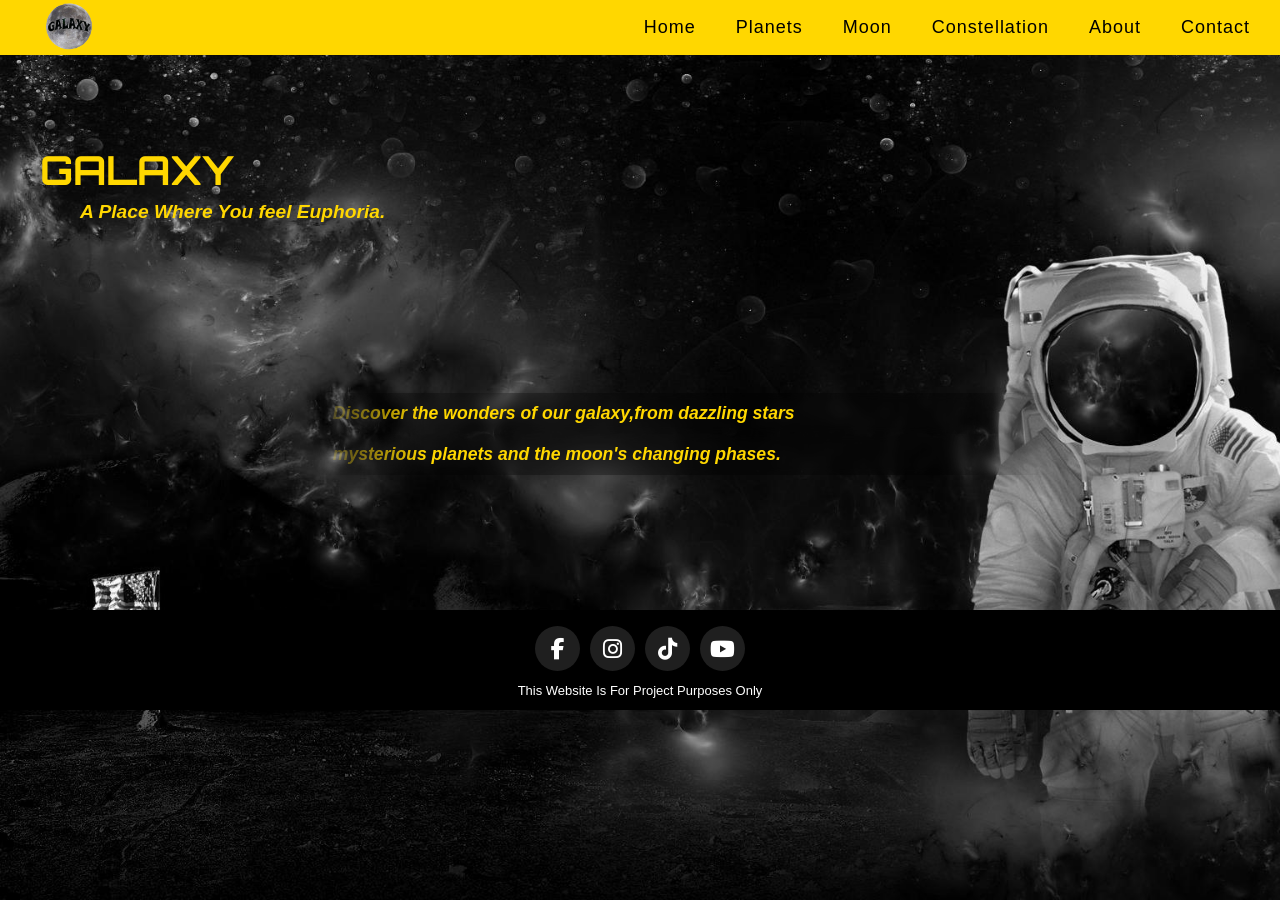
<file: index.html>
<html>
<head>
<meta name="viewport" content="width=device-width, initial-scale=1.0">
<link rel="stylesheet" type="text/css" href="style.css">
<link href="https://fonts.googleapis.com/css2?family=Orbitron:wght@400;500;700&display=swap" rel="stylesheet">
<link rel="stylesheet" href="https://cdnjs.cloudflare.com/ajax/libs/font-awesome/6.5.0/css/all.min.css">
<title>
</title>
<body>
		
<nav class="navbar">
  <img src="images/galaxylogo.png" alt="" class="logos">
  <ul class="nav-links">
    <li><a href="index.html">Home</a></li>
    <li><a href="Planets.html">Planets</a></li>
    <li><a href="Moon.html">Moon</a></li>
    <li><a href="Constellation.html">Constellation</a></li>
    <li><a href="About.html">About</a></li>
    <li><a href="Contact.html">Contact</a></li>
  </ul>
</nav>

<div class="oo"></div>
<div class="tagline">
<p> GALAXY </p>
<p class="tag2">A Place Where You feel Euphoria.</p>
<p class="joram">Discover the wonders of our galaxy,from dazzling stars</p>
<p class ="cuasay">mysterious planets and the moon's changing phases.</p>
</div>
<div>
<footer>
  <div class="icons">
    <a href="#" target="_blank"><i class="fa-brands fa-facebook-f"></i></a>
    <a href="#" target="_blank"><i class="fa-brands fa-instagram"></i></a>
    <a href="#" target="_blank"><i class="fa-brands fa-tiktok"></i></a>
    <a href="#" target="_blank"><i class="fa-brands fa-youtube"></i></a>
  </div>
  <p class="allright">This Website Is For Project Purposes Only</p>
</footer>
</div>
</body>
</html>
</file>
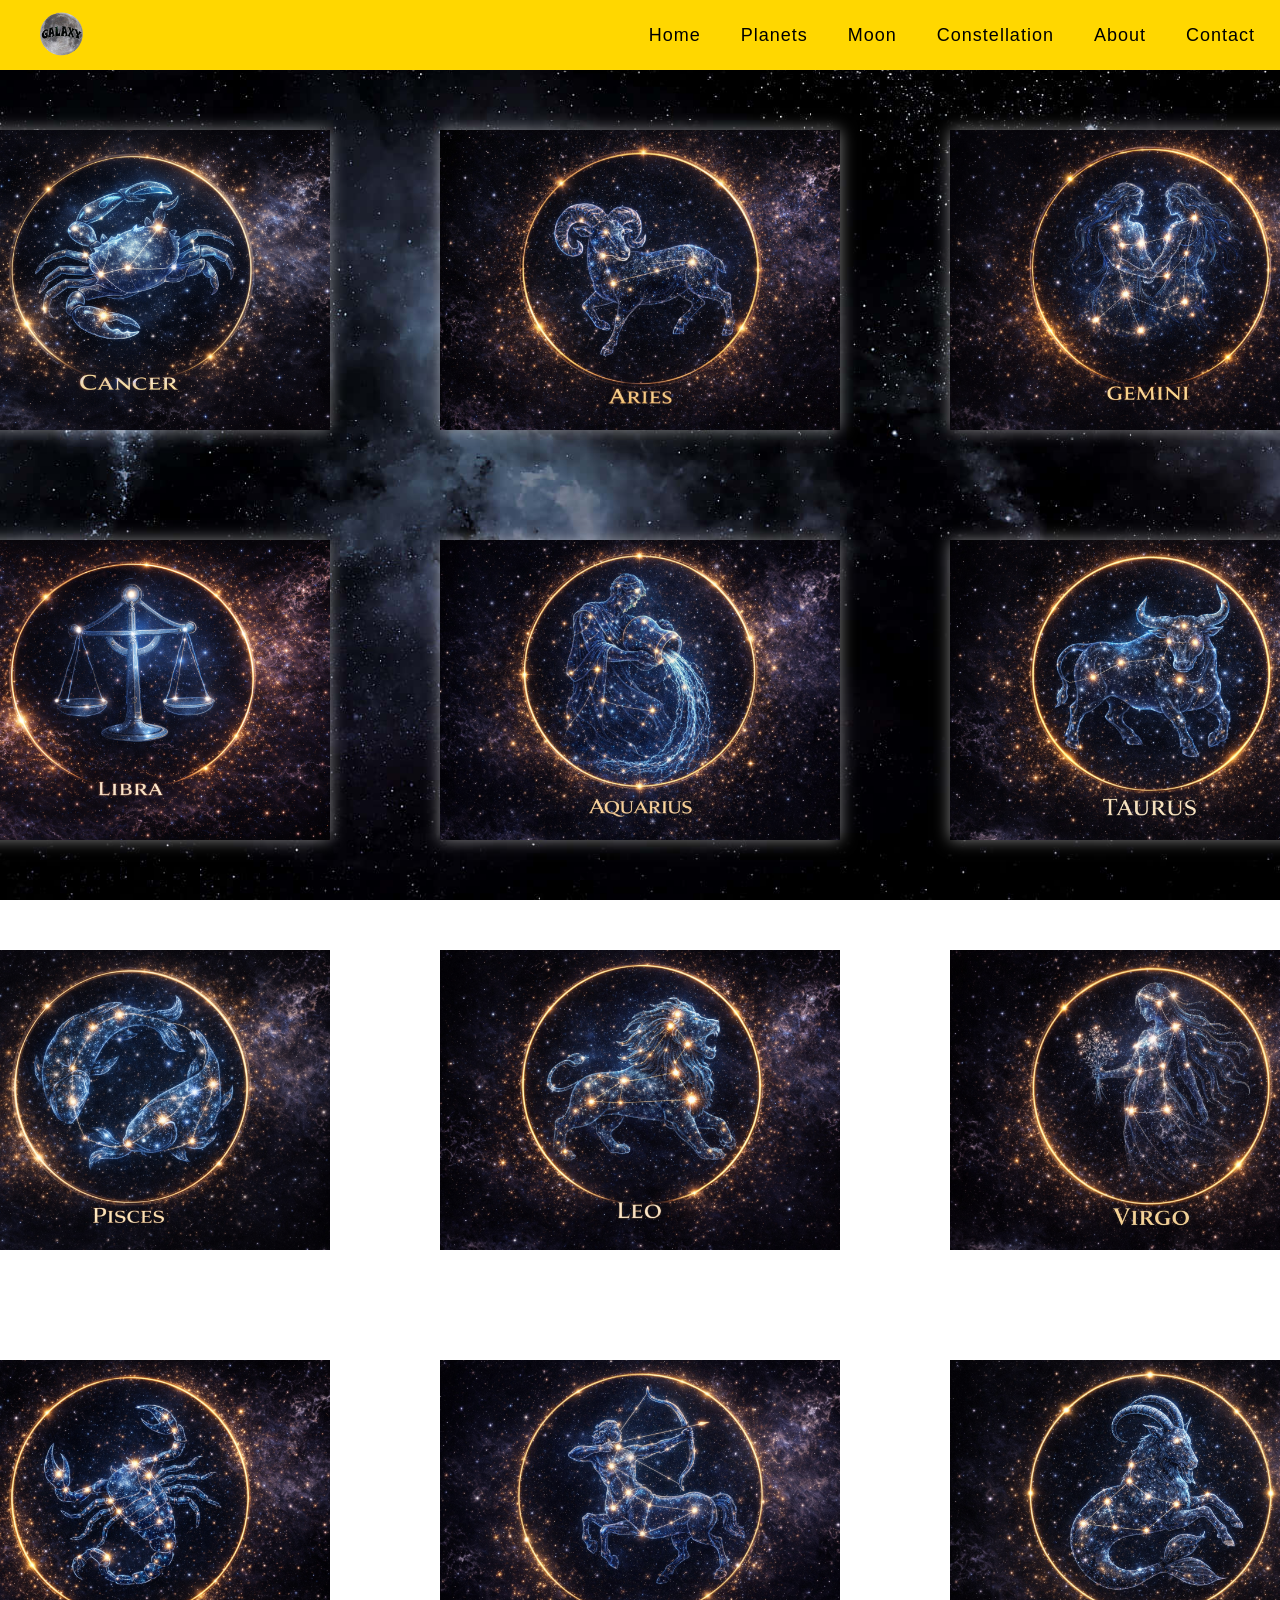
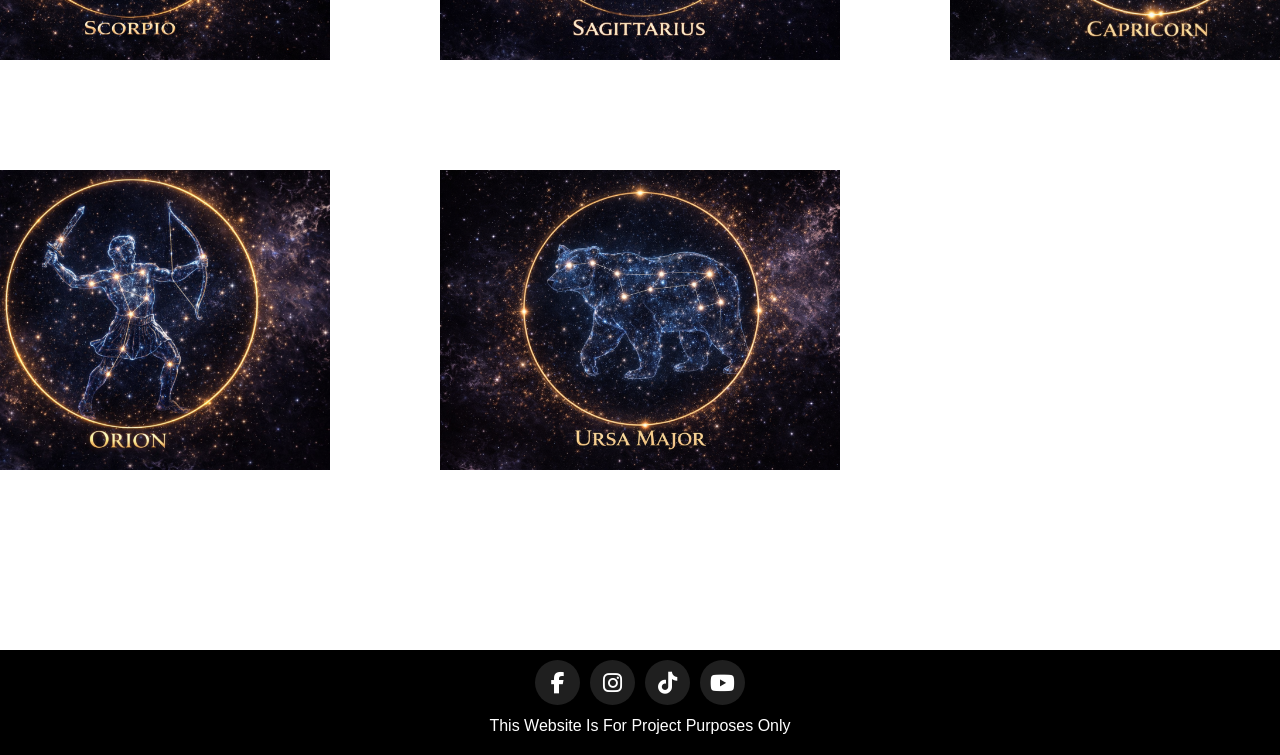
<file: Constellation.html>
<!DOCTYPE html>
<html lang="en">
<head>
    <meta charset="UTF-8">
    <meta name="viewport" content="width=device-width, initial-scale=1.0">
    <link rel="stylesheet" type="text/css" href="Cons.css">
    <link href="https://fonts.googleapis.com/css2?family=Orbitron:wght@400;500;700&display=swap" rel="stylesheet">
    <link rel="stylesheet" href="https://cdnjs.cloudflare.com/ajax/libs/font-awesome/6.5.0/css/all.min.css">
    <title>Constellation</title>
</head>
<body>

<nav class="navbar">
    <img src="images/galaxylogo.png" alt="" class="logos">
    <ul class="nav-links">
        <li><a href="index.html">Home</a></li>
        <li><a href="Planets.html">Planets</a></li>
        <li><a href="Moon.html">Moon</a></li>
        <li><a href="Constellation.html">Constellation</a></li>
        <li><a href="About.html">About</a></li>
        <li><a href="Contact.html">Contact</a></li>
    </ul>
</nav>

<div class="grid-wrapper">

    <div class="cell"><a href="#cancerModal"><img src="images4/gcancer.png" alt="Cancer"></a></div>
    <div class="cell"><a href="#ariesModal"><img src="images4/aries2.0.png" alt="Aries"></a></div>
    <div class="cell"><a href="#gemModal"><img src="images4/gemini2.0.png" alt="Gemini"></a></div>

    <div class="cell"><a href="#libModal"><img src="images4/glibra.png" alt="Libra"></a></div>
    <div class="cell"><a href="#aquModal"><img src="images4/aqua2.png" alt="Aquarius"></a></div>
    <div class="cell"><a href="#phoModal"><img src="images3/tau2.png" alt="Taurus"></a></div>

    <div class="cell"><a href="#pisModal"><img src="images3/pic2.png" alt="Pisces"></a></div>
    <div class="cell"><a href="#leoModal"><img src="images3/leo2.png" alt="Leo"></a></div>
    <div class="cell"><a href="#virModal"><img src="images3/virgo2.png" alt="Virgo"></a></div>

    <div class="cell"><a href="#scoModal"><img src="images3/sco2.png" alt="Scorpio"></a></div>
    <div class="cell"><a href="#sagModal"><img src="images3/sag2.png" alt="Sagittarius"></a></div>
    <div class="cell"><a href="#capModal"><img src="images4/cap2.png" alt="Capricorn"></a></div>

    <div class="cell"><a href="#oriModal"><img src="images3/or2.png" alt="Orion"></a></div>
    <div class="cell"><a href="#ursModal"><img src="images3/ur2.png" alt="Ursa Major"></a></div>

</div>

<!-- Modals -->
<div id="cancerModal" class="modal"><div class="modal-content"><a href="#" class="close">&times;</a><h2>CANCER</h2><p>- Representing the Crab (June 21 – July 22), is a faint zodiac constellation located in the northern sky between Gemini and Leo, best visible in spring.<br><br>- "The crab" in Latin, linked to Greek mythology where Hera sent a crab to distract Heracles, later placing it in the sky.<br><br>- Mythology and Origin: In Greek mythology, Cancer represents the giant crab sent by the goddess Hera to hinder Heracles during his fight with the Lernaean Hydra.<br><br>- Symbolism: The symbol for Cancer (♋) represents the claws of a crab, associated with sensitivity, tenacity, and nurturing traits.</p></div></div>

<div id="ariesModal" class="amodal"><div class="modal-a-content"><a href="#" class="aclose">&times;</a><h2>ARIES</h2><p>- Aries (March 21 – April 19) is the first zodiac sign, symbolized by the Ram and ruled by Mars.<br><br>- Mythology and Origin: Mythologists agree that Aries mythology relates to the ram whose Golden Fleece was the object of the voyage of Jason and the Argonauts.<br><br>- Symbolism: The symbol for Aries (♈) represents pioneering energy, bold leadership, and fiery initiation.</p></div></div>

<div id="gemModal" class="gmodal"><div class="modal-g-content"><a href="#" class="gclose">&times;</a><h2>GEMINI</h2><p>- Gemini (May 21 – June 20) is the third sign of the zodiac, symbolized by the Twins (Castor and Pollux) and ruled by Mercury.<br><br>- Mythology and Origin: In Greek mythology, Castor and Pollux were twins born to Leda, but had different fathers.<br><br>- Symbolism: The symbol for Gemini (♊) representing duality, versatility, and the union of opposites.</p></div></div>

<div id="libModal" class="lmodal"><div class="modal-l-content"><a href="#" class="lclose">&times;</a><h2>LIBRA</h2><p>- (September 23 – October 22) is the cardinal air sign symbolized by the Scales of Justice.<br><br>- Mythology and Origin: Libra is associated with Themis, the Greek goddess of divine law.<br><br>- Symbolism: The symbol for Libra (♎) representing balance, justice, and harmony.</p></div></div>

<div id="aquModal" class="aqmodal"><div class="modal-aq-content"><a href="#" class="aqclose">&times;</a><h2>AQUARIUS</h2><p>- Aquarius (January 20 – February 18) is the final air sign, symbolized by the Water Bearer.<br><br>- Mythology and Origin: Zeus became enamored with Ganymede and transformed into a giant eagle to carry him to Mount Olympus.<br><br>- Symbolism: The symbol for Aquarius (♒) symbolizes innovation, humanitarianism, and intellectual progress.</p></div></div>

<div id="phoModal" class="phmodal"><div class="modal-ph-content"><a href="#" class="phclose">&times;</a><h2>TAURUS</h2><p>- Taurus (April 20 – May 20) is the second sign of the zodiac, symbolized by the Bull and ruled by Venus.<br><br>- Mythology and Origin: Zeus transformed himself into a magnificent white bull to win the affection of Europa.<br><br>- Symbolism: The symbol for Taurus (♉) represents strength, persistence, and grounded energy.</p></div></div>

<div id="pisModal" class="pimodal"><div class="modal-pi-content"><a href="#" class="piclose">&times;</a><h2>PISCES</h2><p>- Pisces (February 19 – March 20) is the twelfth sign of the zodiac, symbolized by the Fish and ruled by Neptune.<br><br>- Mythology and Origin: Aphrodite and Eros transformed into fish to escape the monster Typhon.<br><br>- Symbolism: The symbol for Pisces (♓) represents duality, spiritual depth, and balance.</p></div></div>

<div id="leoModal" class="lemodal"><div class="modal-le-content"><a href="#" class="leclose">&times;</a><h2>LEO</h2><p>- Leo (July 23 – August 22) is the fifth sign of the zodiac, symbolized by the Lion and ruled by the Sun.<br><br>- Mythology and Origin: Leo is associated with the Nemean Lion defeated by Heracles.<br><br>- Symbolism: The symbol for Leo (♌) represents strength, courage, royalty, and the heart.</p></div></div>

<div id="virModal" class="vimodal"><div class="modal-vi-content"><a href="#" class="viclose">&times;</a><h2>VIRGO</h2><p>- Virgo (August 23 – September 22) is the sixth sign of the zodiac, symbolized by the Maiden and ruled by Mercury.<br><br>- Mythology and Origin: Virgo is often associated with Astraea, the goddess of justice and purity.<br><br>- Symbolism: The symbol for Virgo (♍) represents purity, wisdom, service, and harvest.</p></div></div>

<div id="scoModal" class="scmodal"><div class="modal-sc-content"><a href="#" class="scclose">&times;</a><h2>SCORPIO</h2><p>- Scorpio (October 23 – November 21) is the eighth sign of the zodiac, symbolized by the Scorpion.<br><br>- Mythology and Origin: Scorpio is linked to the giant scorpion sent by Gaia to defeat the hunter Orion.<br><br>- Symbolism: The symbol for Scorpio (♏) represents transformation, power, secrecy, and rebirth.</p></div></div>

<div id="sagModal" class="samodal"><div class="modal-sa-content"><a href="#" class="saclose">&times;</a><h2>SAGITTARIUS</h2><p>- Sagittarius (November 22 – December 21) is the ninth sign of the zodiac, symbolized by the Archer.<br><br>- Mythology and Origin: Sagittarius is associated with the centaur Chiron, a wise and noble teacher.<br><br>- Symbolism: The symbol for Sagittarius (♐) represents ambition, exploration, and the pursuit of truth.</p></div></div>

<div id="capModal" class="camodal"><div class="modal-ca-content"><a href="#" class="caclose">&times;</a><h2>CAPRICORN</h2><p>- Capricorn (December 22 – January 19) is the tenth sign of the zodiac, symbolized by the Sea-Goat.<br><br>- Mythology and Origin: Capricorn is associated with the god Pan who transformed into a half-goat half-fish creature.<br><br>- Symbolism: The symbol for Capricorn (♑) represents resilience, determination, and steady ambition.</p></div></div>

<div id="oriModal" class="ormodal"><div class="modal-or-content"><a href="#" class="orclose">&times;</a><h2>ORION</h2><p>- Orion is one of the most famous constellations, recognized by the three bright stars of Orion's Belt.<br><br>- Mythology and Origin: Orion was a giant hunter placed among the stars by Zeus after his death.<br><br>- Symbolism: Orion symbolizes strength, bravery, and adventure.</p></div></div>

<div id="ursModal" class="urmodal"><div class="modal-ur-content"><a href="#" class="urclose">&times;</a><h2>URSA MAJOR</h2><p>- Ursa Major, meaning "Great Bear," is one of the largest constellations in the northern sky.<br><br>- Mythology and Origin: Ursa Major is linked to Callisto, a nymph transformed into a bear by Hera.<br><br>- Symbolism: Ursa Major represents guidance, protection, and strength.</p></div></div>

<footer>
    <div class="icons">
        <a href="https://www.facebook.com/share/1C46t4NmCD/" target="_blank"><i class="fa-brands fa-facebook-f"></i></a>
        <a href="#" target="_blank"><i class="fa-brands fa-instagram"></i></a>
        <a href="#" target="_blank"><i class="fa-brands fa-tiktok"></i></a>
        <a href="#" target="_blank"><i class="fa-brands fa-youtube"></i></a>
    </div>
    <p class="allright">This Website Is For Project Purposes Only</p>
</footer>

</body>
</html>
</file>
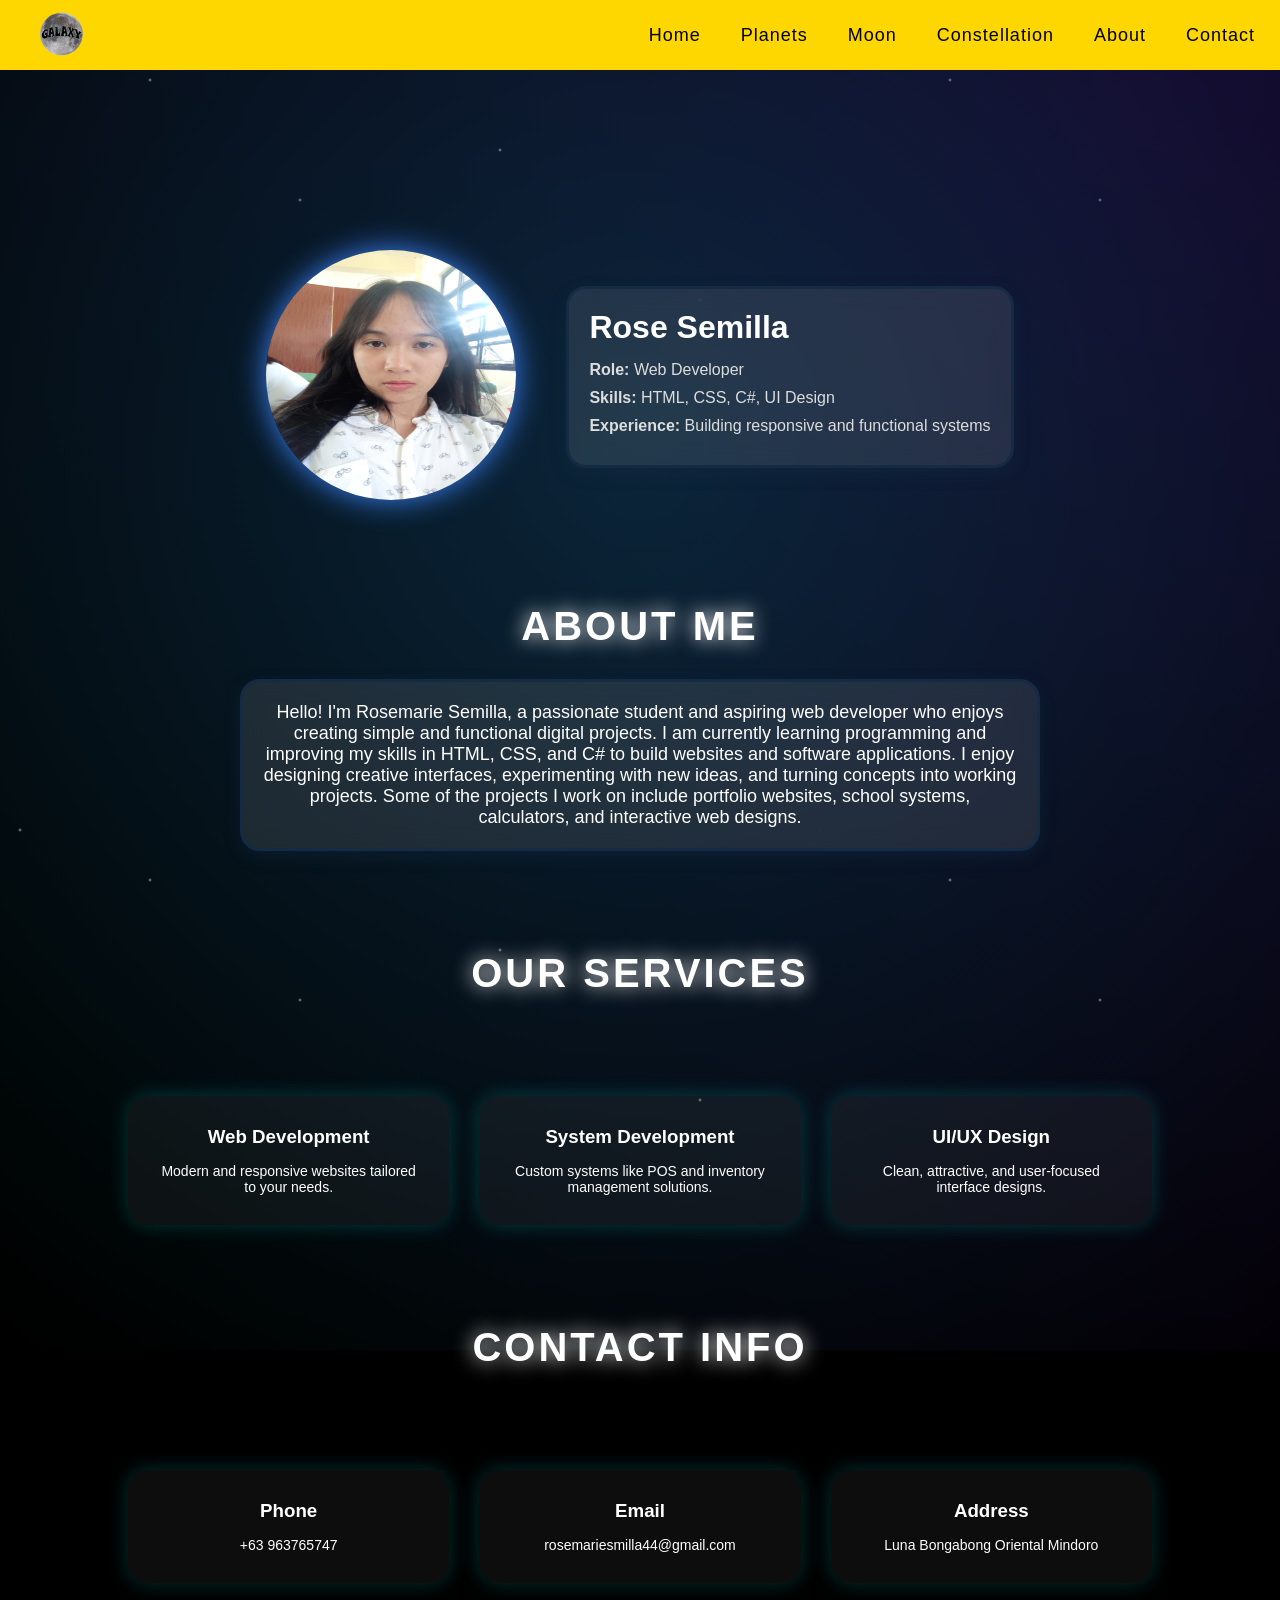
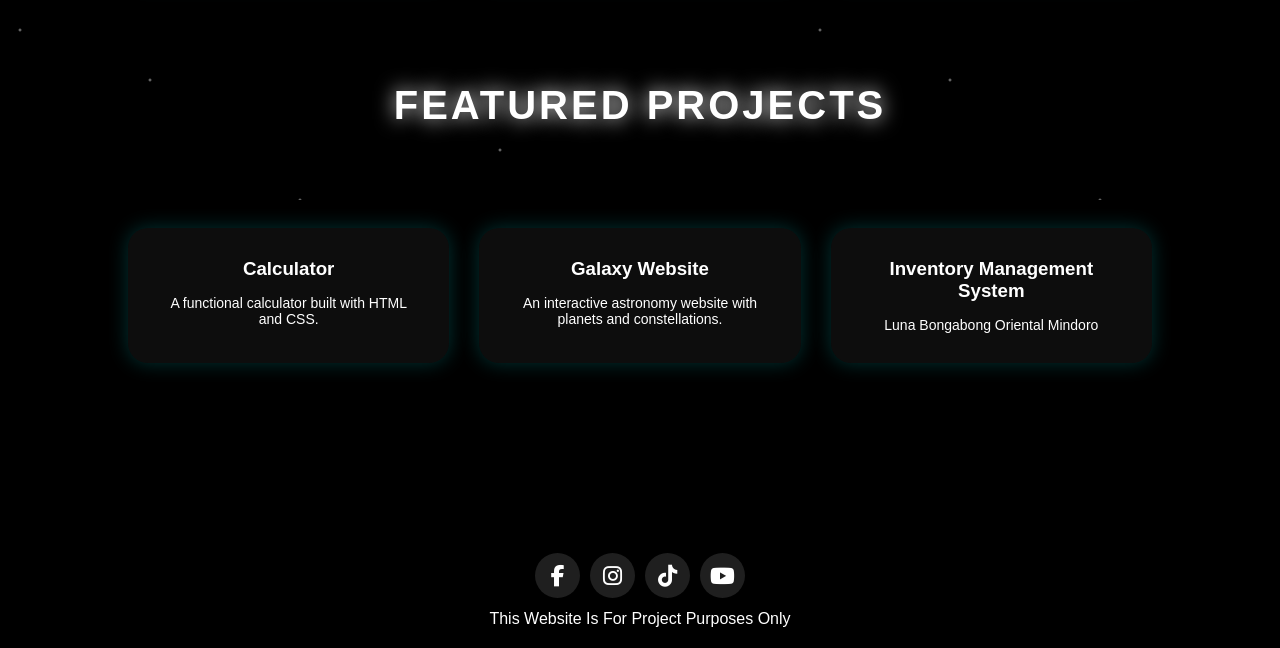
<file: Contact.html>
<!DOCTYPE html>
<html lang="en">
<head>
    <meta charset="UTF-8">
    <meta name="viewport" content="width=device-width, initial-scale=1.0">
    <link rel="stylesheet" type="text/css" href="Contact.css">
    <link rel="stylesheet" href="https://cdnjs.cloudflare.com/ajax/libs/font-awesome/6.5.0/css/all.min.css">
    <title>Contact</title>
</head>
<body>

<nav class="navbar">
    <img src="images/galaxylogo.png" alt="" class="logos">
    <ul class="nav-links">
        <li><a href="index.html">Home</a></li>
        <li><a href="Planets.html">Planets</a></li>
        <li><a href="Moon.html">Moon</a></li>
        <li><a href="Constellation.html">Constellation</a></li>
        <li><a href="About.html">About</a></li>
        <li><a href="Contact.html">Contact</a></li>
    </ul>
</nav>

<section class="portfolio">
    <div class="profile">
        <div class="profile-img">
            <img src="images/YEPOT.jpeg" alt="">
        </div>
        <div class="profile-info">
            <h2>Rose Semilla</h2>
            <p><strong>Role:</strong> Web Developer</p>
            <p><strong>Skills:</strong> HTML, CSS, C#, UI Design</p>
            <p><strong>Experience:</strong> Building responsive and functional systems</p>
        </div>
    </div>
    <div class="about">
        <h1 class="section-title">ABOUT ME</h1>
        <p class="about-text">
            Hello! I'm Rosemarie Semilla, a passionate student and aspiring web developer who enjoys creating simple and functional digital projects. I am currently learning programming and improving my skills in HTML, CSS, and C# to build websites and software applications.
            I enjoy designing creative interfaces, experimenting with new ideas, and turning concepts into working projects. Some of the projects I work on include portfolio websites, school systems, calculators, and interactive web designs.
        </p>
    </div>
    <div class="services">
        <h1 class="section-title">OUR SERVICES</h1>
        <div class="services-grid">
            <div class="service-card">
                <h3>Web Development</h3>
                <p>Modern and responsive websites tailored to your needs.</p>
            </div>
            <div class="service-card">
                <h3>System Development</h3>
                <p>Custom systems like POS and inventory management solutions.</p>
            </div>
            <div class="service-card">
                <h3>UI/UX Design</h3>
                <p>Clean, attractive, and user-focused interface designs.</p>
            </div>
        </div>
    </div>
    <div class="services">
        <h1 class="section-title">CONTACT INFO</h1>
        <div class="services-grid">
            <div class="service-card">
                <h3>Phone</h3>
                <p>+63 963765747</p>
            </div>
            <div class="service-card">
                <h3>Email</h3>
                <p>rosemariesmilla44@gmail.com</p>
            </div>
            <div class="service-card">
                <h3>Address</h3>
                <p>Luna Bongabong Oriental Mindoro</p>
            </div>
        </div>
    </div>
    <div class="services">
        <h1 class="section-title">FEATURED PROJECTS</h1>
        <div class="services-grid">
            <div class="service-card">
                <h3>Calculator</h3>
                <p>A functional calculator built with HTML and CSS.</p>
            </div>
            <div class="service-card">
                <h3>Galaxy Website</h3>
                <p>An interactive astronomy website with planets and constellations.</p>
            </div>
            <div class="service-card">
                <h3>Inventory Management System</h3>
                <p>Luna Bongabong Oriental Mindoro</p>
            </div>
        </div>
    </div>
</section>

<footer>
    <div class="icons">
        <a href="https://www.facebook.com/share/1C46t4NmCD/" target="_blank"><i class="fa-brands fa-facebook-f"></i></a>
        <a href="#" target="_blank"><i class="fa-brands fa-instagram"></i></a>
        <a href="#" target="_blank"><i class="fa-brands fa-tiktok"></i></a>
        <a href="#" target="_blank"><i class="fa-brands fa-youtube"></i></a>
    </div>
    <p class="allright">This Website Is For Project Purposes Only</p>
</footer>

</body>
</html>
</file>
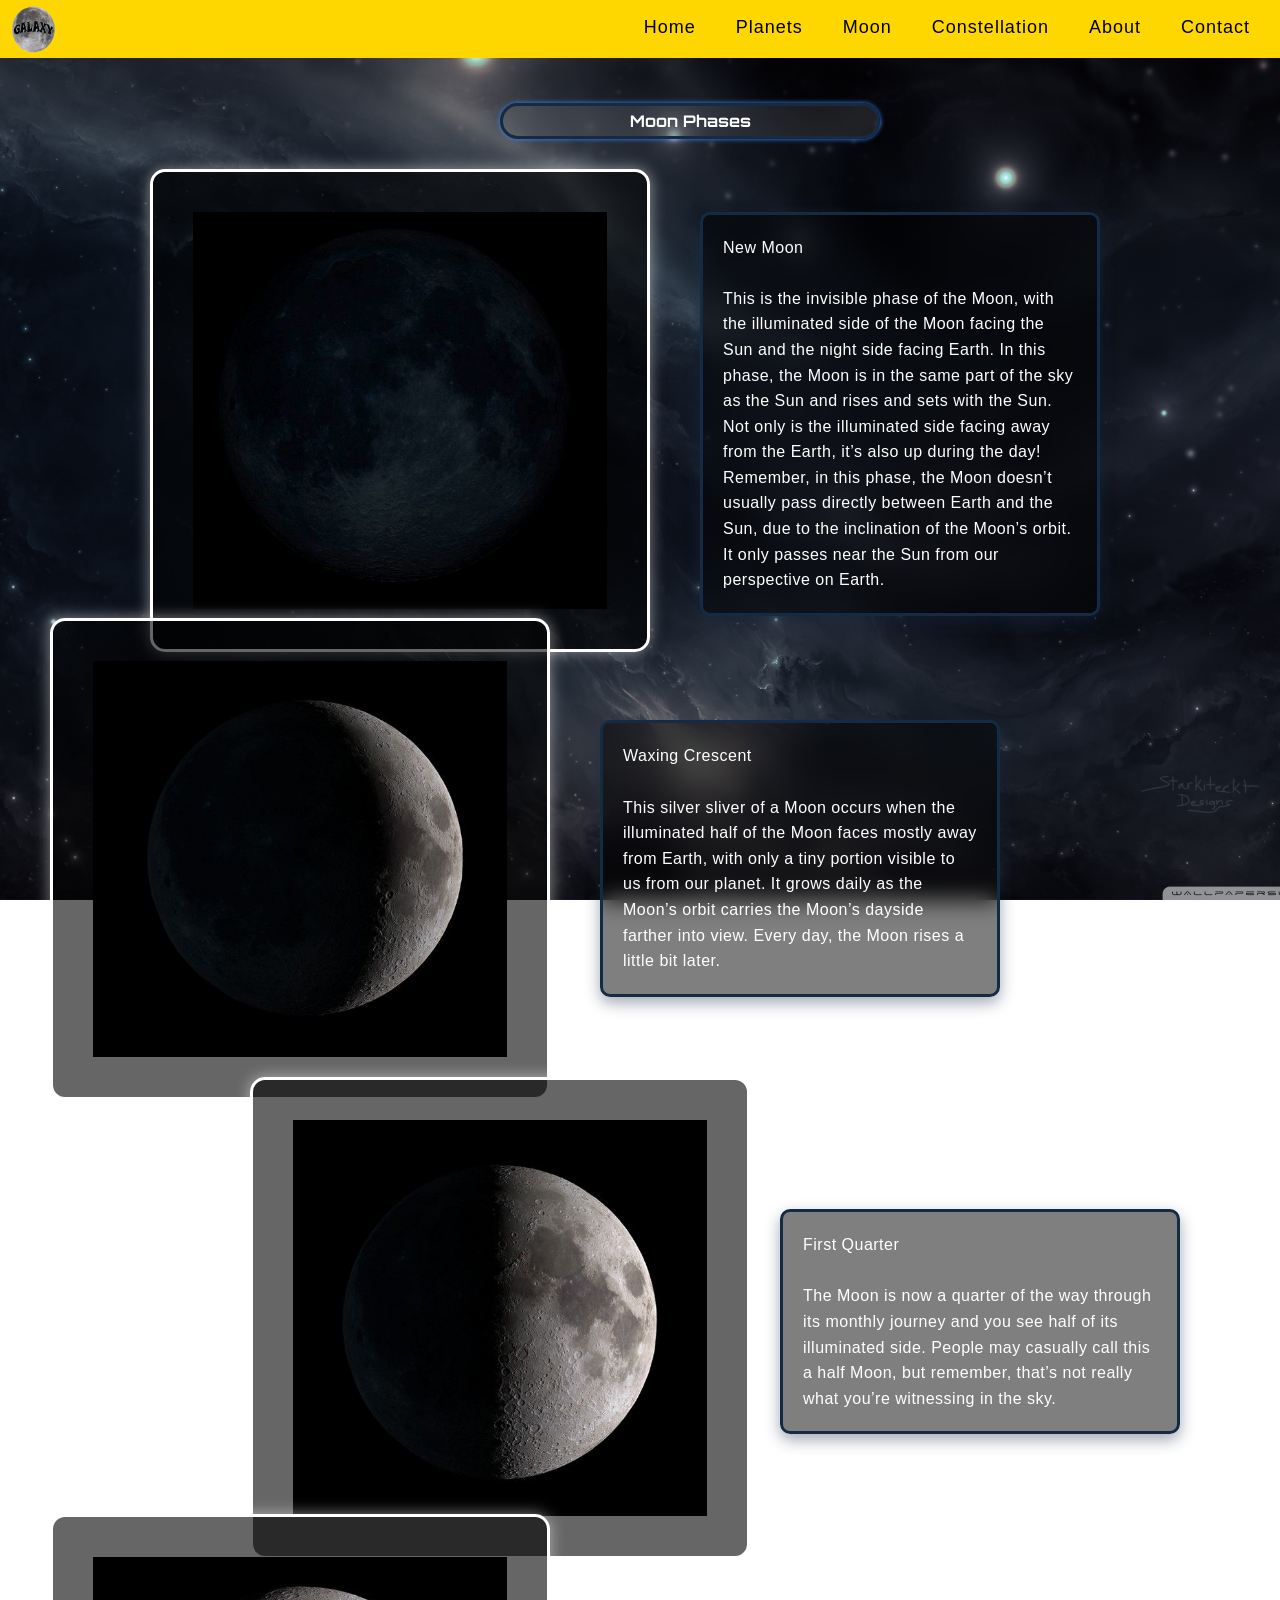
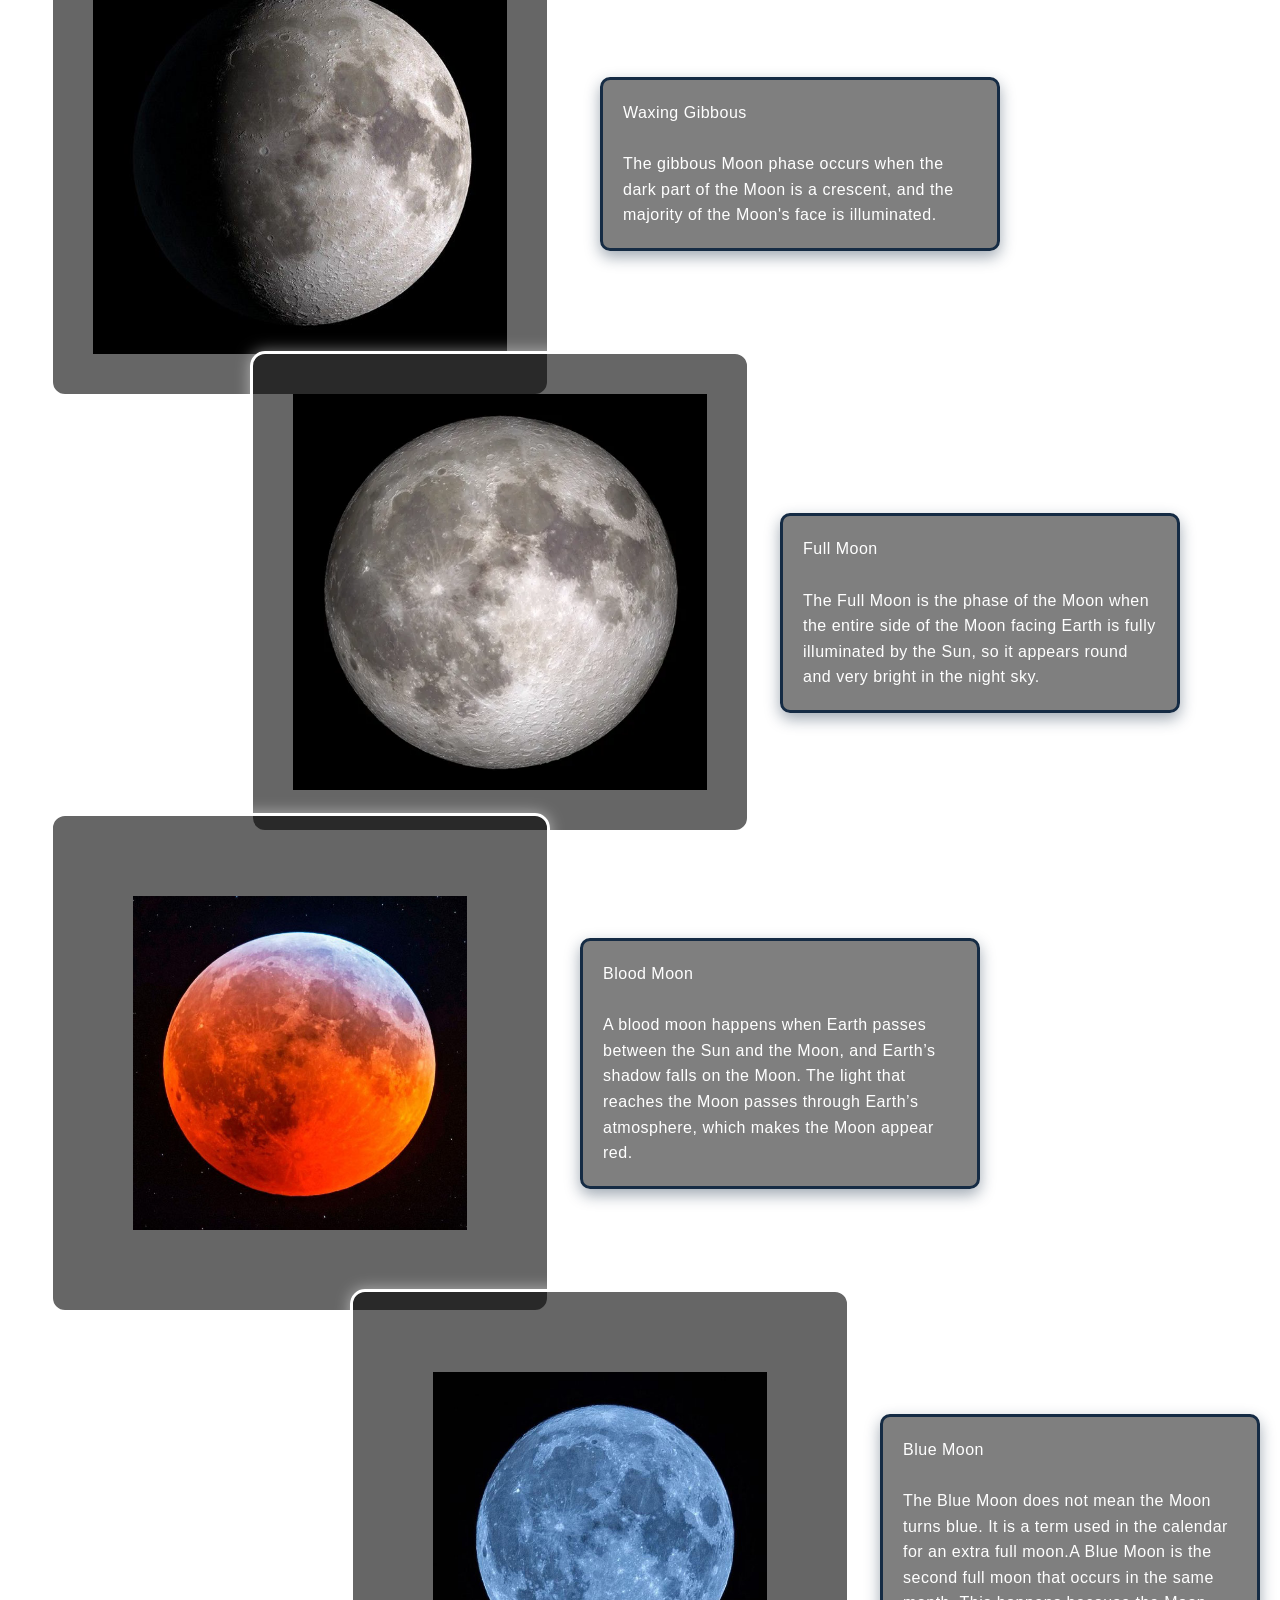
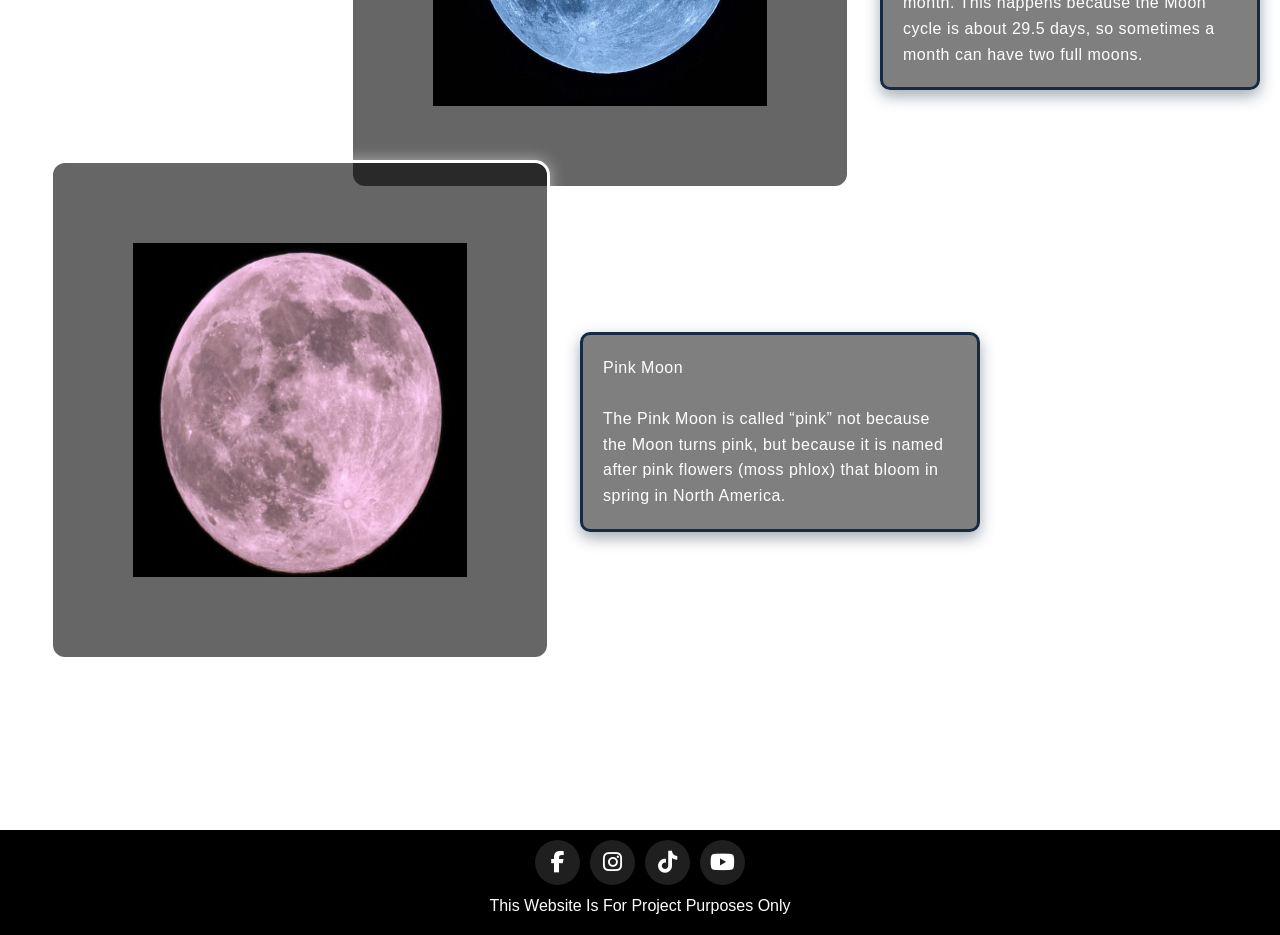
<file: Moon.html>
<html>
<head>
<meta name="viewport" content="width=device-width, initial-scale=1.0">


<link rel="stylesheet" type="text/css" href="Moon.css">

<link href="https://fonts.googleapis.com/css2?family=Orbitron:wght@400;500;700&display=swap" rel="stylesheet">

<link rel="stylesheet" href="https://cdnjs.cloudflare.com/ajax/libs/font-awesome/6.5.0/css/all.min.css">
<title>
</title>

<body>

		
<nav class="navbar">
  <ul class="nav-links">
    <li><a href="index.html">Home</a></li>
    <li><a href="Planets.html">Planets</a></li>
    <li><a href="Moon.html">Moon</a></li>
    <li><a href="Constellation.html">Constellation</a></li>
    <li><a href="About.html">About</a></li>
    <li><a href="Contact.html">Contact</a></li>
  </ul>
</nav>


<div>
	<img src="images/galaxylogo.png" alt=""  class="logos">
</div>

<div class="moon">
        Moon Phases
</div>

<div>
	<img src="images/new-moon.jpg" alt=""  class="luna">
<div class="sulat">
New Moon
<br></br>
This is the invisible phase of the Moon, with the illuminated side of the Moon facing the Sun and the night side facing Earth. In this phase, the Moon is in the same part of the sky as the Sun and rises and sets with the Sun. Not only is the illuminated side facing away from the Earth, it’s also up during the day! Remember, in this phase, the Moon doesn’t usually pass directly between Earth and the Sun, due to the inclination of the Moon’s orbit. It only passes near the Sun from our perspective on Earth.
</div>
<div>
	<img src="images/waxing-crescent.jpg" alt=""  class="wax">
<div class="waxing">
Waxing Crescent
<br></br>
This silver sliver of a Moon occurs when the illuminated half of the Moon faces mostly away from Earth, with only a tiny portion visible to us from our planet. It grows daily as the Moon’s orbit carries the Moon’s dayside farther into view. Every day, the Moon rises a little bit later.
</div>
<div>
	<img src="images/first-quarter.jpg" alt=""  class="first">
<div class="quarter">
First Quarter
<br></br>
The Moon is now a quarter of the way through its monthly journey and you see half of its illuminated side. People may casually call this a half Moon, but remember, that’s not really what you’re witnessing in the sky. 
</div>
<div>
	<img src="images/waxing-gibbous.jpg" alt=""  class="gibbous">
<div class="gib">
Waxing Gibbous
<br></br>
The gibbous Moon phase occurs when the dark part of the Moon is a crescent, and the majority of the Moon's face is illuminated.
</div>
<div>
	<img src="images/full.png" alt=""  class="full">
<div class="fmoon">
Full Moon
<br></br>
The Full Moon is the phase of the Moon when the entire side of the Moon facing Earth is fully illuminated by the Sun, so it appears round and very bright in the night sky.
</div>

<div>
	<img src="images/Blood.jpg" alt=""  class="bm">
<div class="blood">
Blood Moon
<br></br>
A blood moon happens when Earth passes between the Sun and the Moon, and Earth’s shadow falls on the Moon. The light that reaches the Moon passes through Earth’s atmosphere, which makes the Moon appear red.
</div>

<div>
	<img src="images/Blue.jpg" alt=""  class="bl">
<div class="blue">
Blue Moon
<br></br>
The Blue Moon does not mean the Moon turns blue. It is a term used in the calendar for an extra full moon.A Blue Moon is the second full moon that occurs in the same month.
 This happens because the Moon cycle is about 29.5 days, so sometimes a month can have two full moons.
</div>

<div>
	<img src="images/Pink.jpg" alt=""  class="p">
<div class="pink">
Pink Moon
<br></br>
The Pink Moon is called “pink” not because the Moon turns pink, but because it is named after pink flowers (moss phlox) that bloom in spring in North America.</div>



<div >
<footer>
         <div class="icons">
        <a href="https://www.facebook.com/share/1C46t4NmCD/" target="_blank"><i class="fa-brands fa-facebook-f"></i></a>
        <a href="#" target="_blank"><i class="fa-brands fa-instagram"></i></a>
        <a href="#" target="_blank"><i class="fa-brands fa-tiktok"></i></a>
        <a href="#" target="_blank"><i class="fa-brands fa-youtube"></i></a>
    </div>


    <p class ="allright">This Website Is For Project Purposes Only</p>
  </footer>
</div>





</body>
</html>
</file>
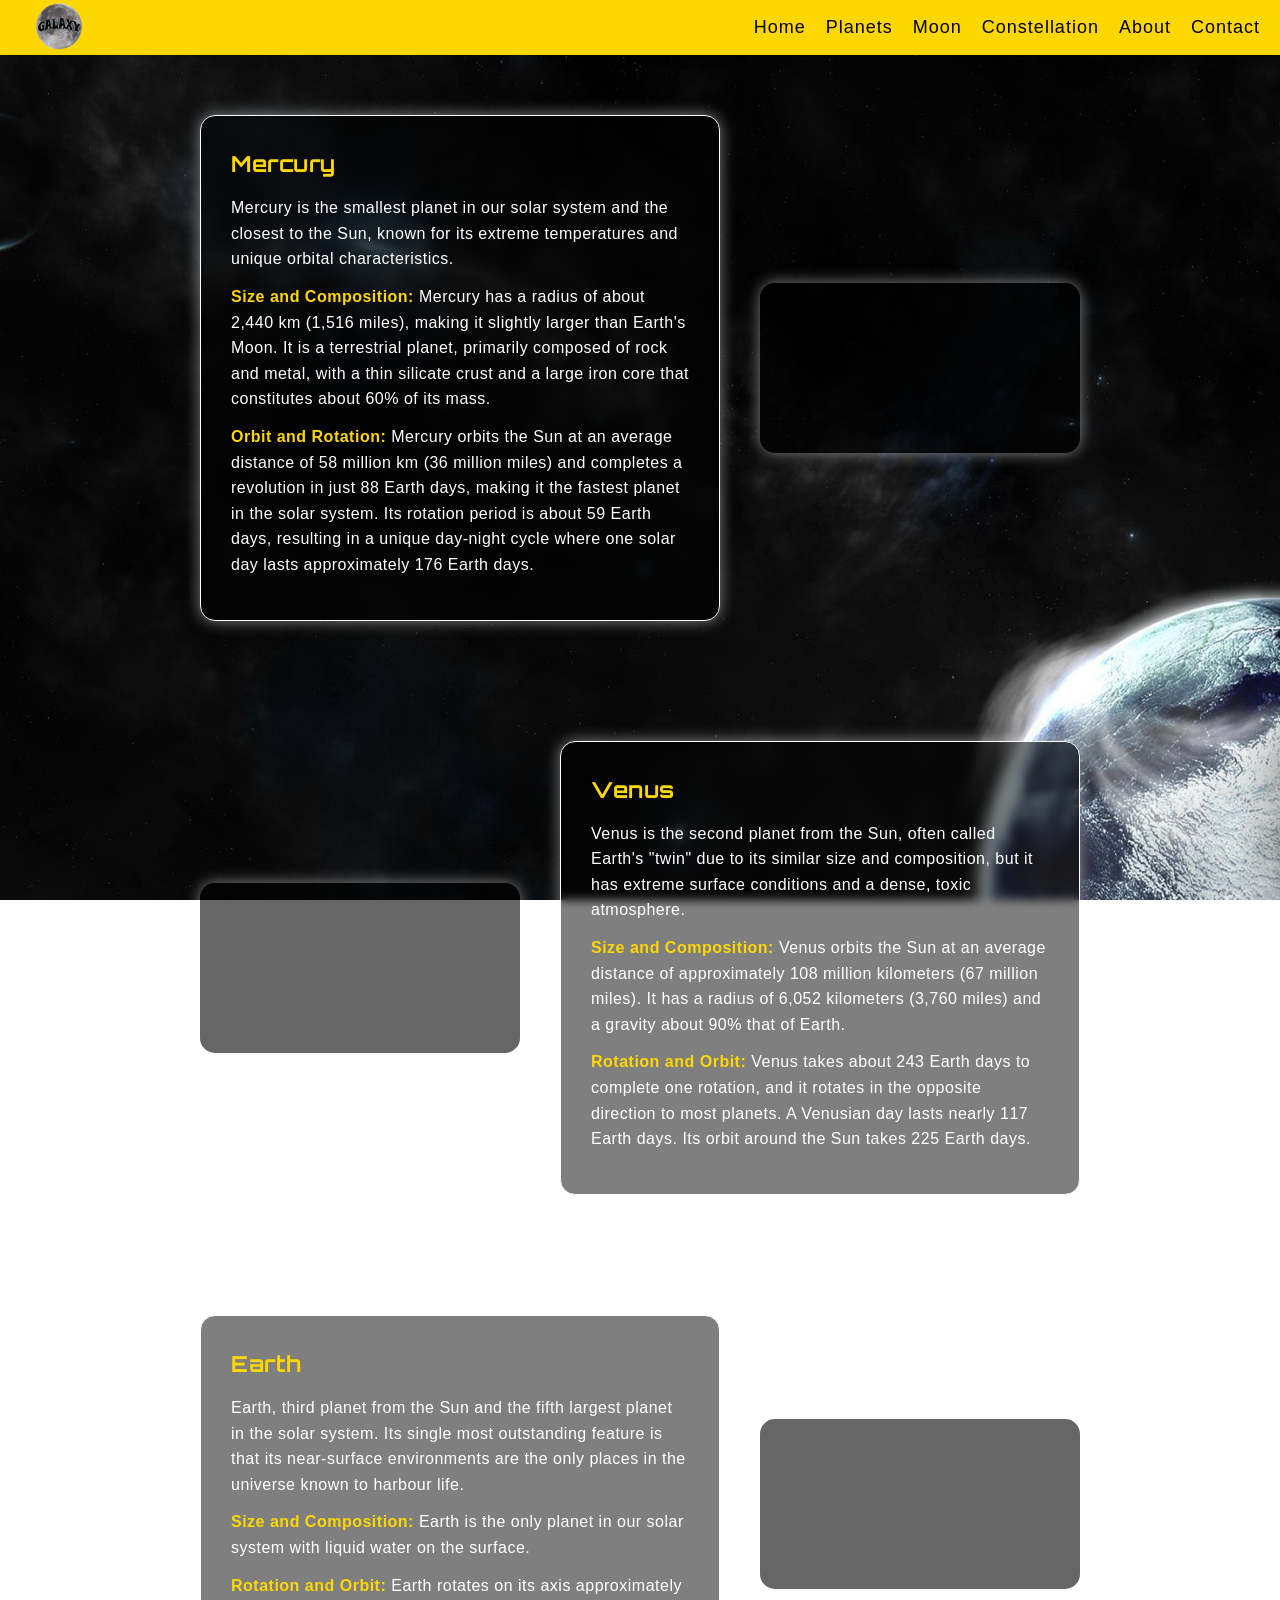
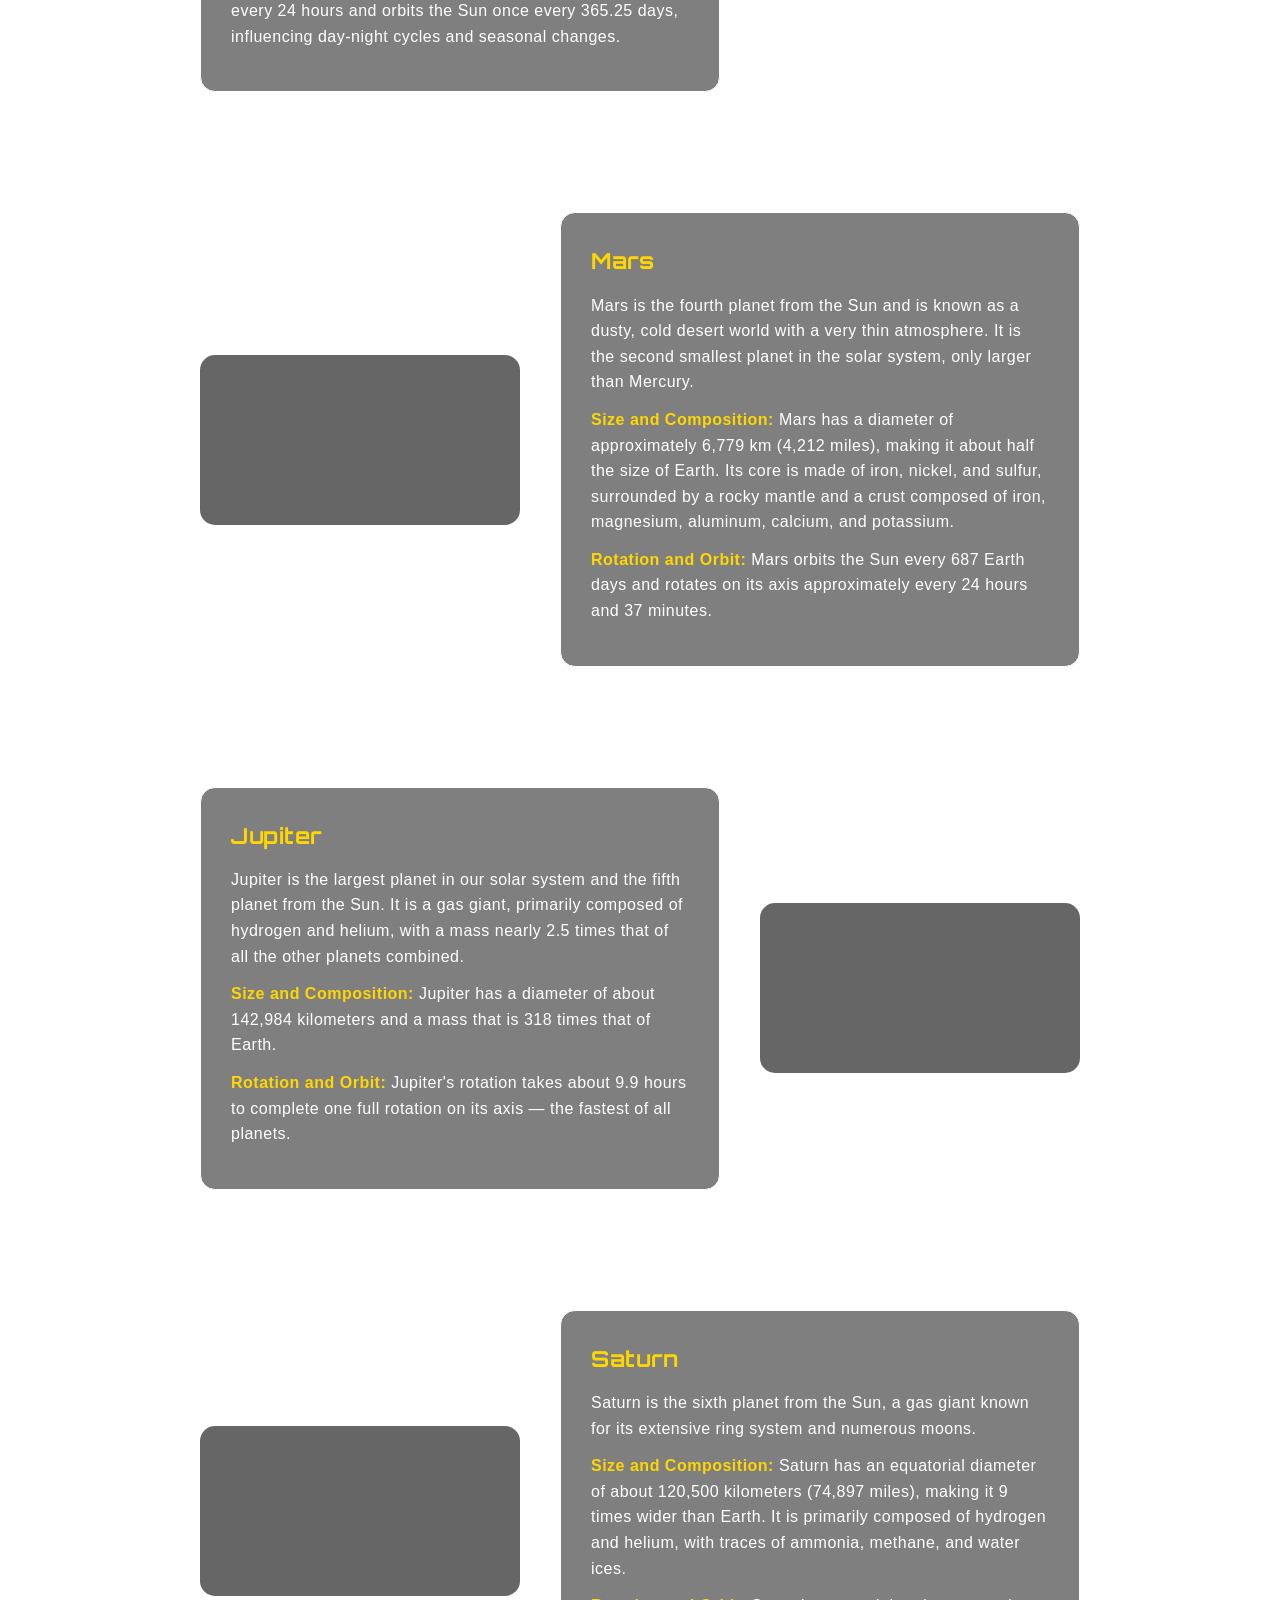
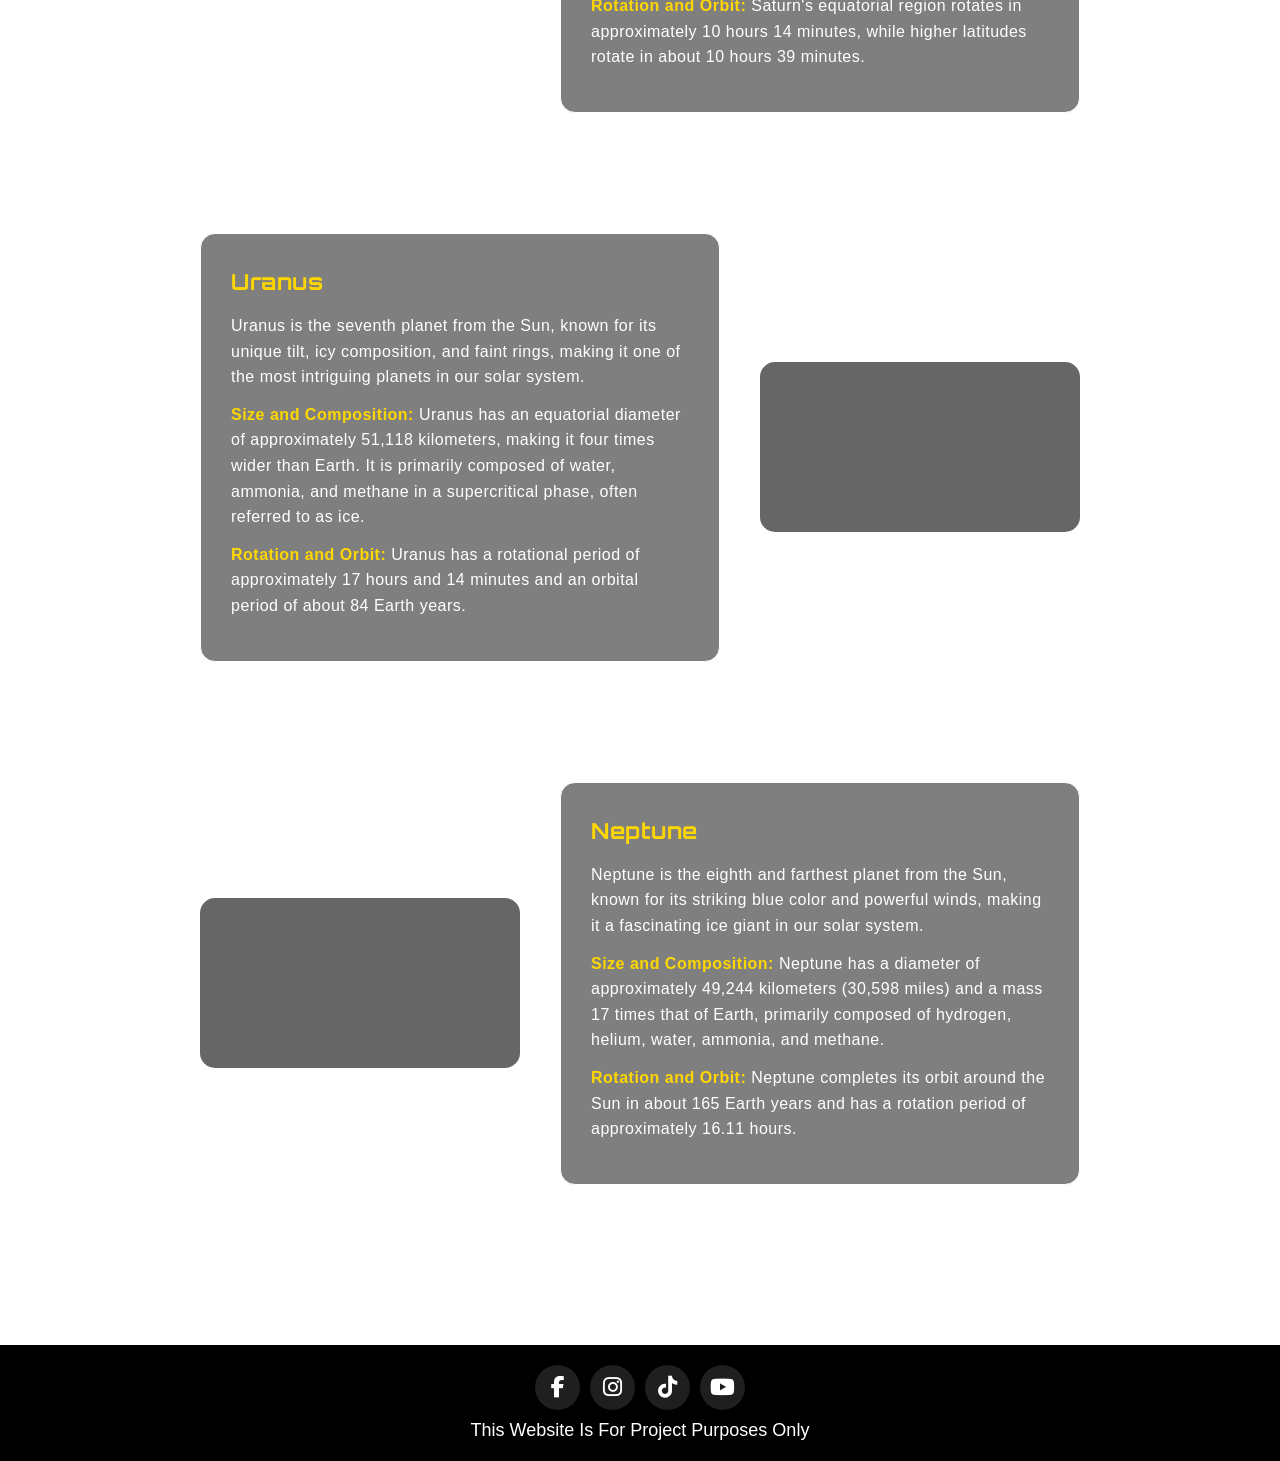
<file: Planets.html>
<!DOCTYPE html>
<html lang="en">
<head>
  <meta name="viewport" content="width=device-width, initial-scale=1.0">
  <meta charset="UTF-8">
  <link rel="stylesheet" type="text/css" href="Planets.css">
  <link href="https://fonts.googleapis.com/css2?family=Orbitron:wght@400;500;700&display=swap" rel="stylesheet">
  <link rel="stylesheet" href="https://cdnjs.cloudflare.com/ajax/libs/font-awesome/6.5.0/css/all.min.css">
  <title>Planets</title>
</head>
<body>

<!-- Navbar with logo inside -->
<nav class="navbar">
  <img src="images/galaxylogo.png" alt="Galaxy Logo" class="logos">
  <ul class="nav-links">
    <li><a href="index.html">Home</a></li>
    <li><a href="Planets.html">Planets</a></li>
    <li><a href="Moon.html">Moon</a></li>
    <li><a href="Constellation.html">Constellation</a></li>
    <li><a href="About.html">About</a></li>
    <li><a href="Contact.html">Contact</a></li>
  </ul>
</nav>

<!-- Mercury -->
<div class="planet-section">
  <div class="planet-video-wrap">
    <video autoplay muted loop class="planet-video">
      <source src="images2/mercury.mp4" type="video/mp4">
    </video>
  </div>
  <div class="planet-info">
    <h2>Mercury</h2>
    <p>Mercury is the smallest planet in our solar system and the closest to the Sun, known for its extreme temperatures and unique orbital characteristics.</p>
    <p><strong>Size and Composition:</strong> Mercury has a radius of about 2,440 km (1,516 miles), making it slightly larger than Earth's Moon. It is a terrestrial planet, primarily composed of rock and metal, with a thin silicate crust and a large iron core that constitutes about 60% of its mass.</p>
    <p><strong>Orbit and Rotation:</strong> Mercury orbits the Sun at an average distance of 58 million km (36 million miles) and completes a revolution in just 88 Earth days, making it the fastest planet in the solar system. Its rotation period is about 59 Earth days, resulting in a unique day-night cycle where one solar day lasts approximately 176 Earth days.</p>
  </div>
</div>

<!-- Venus -->
<div class="planet-section">
  <div class="planet-video-wrap">
    <video autoplay muted loop class="planet-video">
      <source src="images2/venus.mp4" type="video/mp4">
    </video>
  </div>
  <div class="planet-info">
    <h2>Venus</h2>
    <p>Venus is the second planet from the Sun, often called Earth's "twin" due to its similar size and composition, but it has extreme surface conditions and a dense, toxic atmosphere.</p>
    <p><strong>Size and Composition:</strong> Venus orbits the Sun at an average distance of approximately 108 million kilometers (67 million miles). It has a radius of 6,052 kilometers (3,760 miles) and a gravity about 90% that of Earth.</p>
    <p><strong>Rotation and Orbit:</strong> Venus takes about 243 Earth days to complete one rotation, and it rotates in the opposite direction to most planets. A Venusian day lasts nearly 117 Earth days. Its orbit around the Sun takes 225 Earth days.</p>
  </div>
</div>

<!-- Earth -->
<div class="planet-section">
  <div class="planet-video-wrap">
    <video autoplay muted loop class="planet-video">
      <source src="images2/earth.mp4" type="video/mp4">
    </video>
  </div>
  <div class="planet-info">
    <h2>Earth</h2>
    <p>Earth, third planet from the Sun and the fifth largest planet in the solar system. Its single most outstanding feature is that its near-surface environments are the only places in the universe known to harbour life.</p>
    <p><strong>Size and Composition:</strong> Earth is the only planet in our solar system with liquid water on the surface.</p>
    <p><strong>Rotation and Orbit:</strong> Earth rotates on its axis approximately every 24 hours and orbits the Sun once every 365.25 days, influencing day-night cycles and seasonal changes.</p>
  </div>
</div>

<!-- Mars -->
<div class="planet-section">
  <div class="planet-video-wrap">
    <video autoplay muted loop class="planet-video">
      <source src="images2/mars.mp4" type="video/mp4">
    </video>
  </div>
  <div class="planet-info">
    <h2>Mars</h2>
    <p>Mars is the fourth planet from the Sun and is known as a dusty, cold desert world with a very thin atmosphere. It is the second smallest planet in the solar system, only larger than Mercury.</p>
    <p><strong>Size and Composition:</strong> Mars has a diameter of approximately 6,779 km (4,212 miles), making it about half the size of Earth. Its core is made of iron, nickel, and sulfur, surrounded by a rocky mantle and a crust composed of iron, magnesium, aluminum, calcium, and potassium.</p>
    <p><strong>Rotation and Orbit:</strong> Mars orbits the Sun every 687 Earth days and rotates on its axis approximately every 24 hours and 37 minutes.</p>
  </div>
</div>

<!-- Jupiter -->
<div class="planet-section">
  <div class="planet-video-wrap">
    <video autoplay muted loop class="planet-video">
      <source src="images2/jupiter.mp4" type="video/mp4">
    </video>
  </div>
  <div class="planet-info">
    <h2>Jupiter</h2>
    <p>Jupiter is the largest planet in our solar system and the fifth planet from the Sun. It is a gas giant, primarily composed of hydrogen and helium, with a mass nearly 2.5 times that of all the other planets combined.</p>
    <p><strong>Size and Composition:</strong> Jupiter has a diameter of about 142,984 kilometers and a mass that is 318 times that of Earth.</p>
    <p><strong>Rotation and Orbit:</strong> Jupiter's rotation takes about 9.9 hours to complete one full rotation on its axis — the fastest of all planets.</p>
  </div>
</div>

<!-- Saturn -->
<div class="planet-section">
  <div class="planet-video-wrap">
    <video autoplay muted loop class="planet-video">
      <source src="images2/saturn.mp4" type="video/mp4">
    </video>
  </div>
  <div class="planet-info">
    <h2>Saturn</h2>
    <p>Saturn is the sixth planet from the Sun, a gas giant known for its extensive ring system and numerous moons.</p>
    <p><strong>Size and Composition:</strong> Saturn has an equatorial diameter of about 120,500 kilometers (74,897 miles), making it 9 times wider than Earth. It is primarily composed of hydrogen and helium, with traces of ammonia, methane, and water ices.</p>
    <p><strong>Rotation and Orbit:</strong> Saturn's equatorial region rotates in approximately 10 hours 14 minutes, while higher latitudes rotate in about 10 hours 39 minutes.</p>
  </div>
</div>

<!-- Uranus -->
<div class="planet-section">
  <div class="planet-video-wrap">
    <video autoplay muted loop class="planet-video">
      <source src="images2/uranus.mp4" type="video/mp4">
    </video>
  </div>
  <div class="planet-info">
    <h2>Uranus</h2>
    <p>Uranus is the seventh planet from the Sun, known for its unique tilt, icy composition, and faint rings, making it one of the most intriguing planets in our solar system.</p>
    <p><strong>Size and Composition:</strong> Uranus has an equatorial diameter of approximately 51,118 kilometers, making it four times wider than Earth. It is primarily composed of water, ammonia, and methane in a supercritical phase, often referred to as ice.</p>
    <p><strong>Rotation and Orbit:</strong> Uranus has a rotational period of approximately 17 hours and 14 minutes and an orbital period of about 84 Earth years.</p>
  </div>
</div>

<!-- Neptune -->
<div class="planet-section">
  <div class="planet-video-wrap">
    <video autoplay muted loop class="planet-video">
      <source src="images2/neptune.mp4" type="video/mp4">
    </video>
  </div>
  <div class="planet-info">
    <h2>Neptune</h2>
    <p>Neptune is the eighth and farthest planet from the Sun, known for its striking blue color and powerful winds, making it a fascinating ice giant in our solar system.</p>
    <p><strong>Size and Composition:</strong> Neptune has a diameter of approximately 49,244 kilometers (30,598 miles) and a mass 17 times that of Earth, primarily composed of hydrogen, helium, water, ammonia, and methane.</p>
    <p><strong>Rotation and Orbit:</strong> Neptune completes its orbit around the Sun in about 165 Earth years and has a rotation period of approximately 16.11 hours.</p>
  </div>
</div>

<!-- Footer -->
<footer>
  <div class="icons">
    <a href="https://www.facebook.com/share/1C46t4NmCD/" target="_blank"><i class="fa-brands fa-facebook-f"></i></a>
    <a href="#" target="_blank"><i class="fa-brands fa-instagram"></i></a>
    <a href="#" target="_blank"><i class="fa-brands fa-tiktok"></i></a>
    <a href="#" target="_blank"><i class="fa-brands fa-youtube"></i></a>
  </div>
  <p class="allright">This Website Is For Project Purposes Only</p>
</footer>

</body>
</html>
</file>
<file: style.css>
* {
  margin: 0;
  padding: 0;
  box-sizing: border-box;
}

body {
  background-image: url(images/bgbg.jpg);
  background-repeat: no-repeat;
  background-attachment: fixed;
  background-size: cover;
  background-position: center;
  overflow-x: hidden;
  overflow-y: hidden;
  min-height: 100vh;
}

.logos {
  width: 75px;
  height: 75px;
  object-fit: contain;
  margin-right: 10px;
}

.navbar {
  display: flex;
  justify-content: space-between;
  align-items: center;
  background-color: #ffd700;
  padding: 10px 30px;
  height: 55px;
  color: white;
  width: 100%;
  font-family: 'Poppins', sans-serif;
  position: sticky;
  top: 0;
  z-index: 1000;
}

.nav-links {
  list-style: none;
  display: flex;
  gap: 40px;
}

.nav-links a {
  text-decoration: none;
  color: black;
  font-size: 18px;
  letter-spacing: 1px;
  position: relative;
  transition: 0.4s;
}

.nav-links a:hover {
  color: white;
  text-shadow: 0 0 15px #F0FFFF;
}

.nav-links a:hover::after {
  width: 100%;
}

.tagline {
  font-weight: bold;
  font-family: 'Orbitron', sans-serif;
  color: #ffd700;
  margin-top: 80px;
  margin-left: 40px;
  font-size: 2.5rem;
}

.tag2 {
  font-size: 1.3rem;
  color: #ffd700;
  font-family: 'Poppins', sans-serif;
  font-style: italic;
  margin-left: 40px;
  margin-top: 6px;
}

.joram {
  font-size: 1.1rem;
  margin-left: 35%;
  margin-top: 170px;
  color: #ffd700;
  padding: 10px 20px;
  width: 55%;
  background: rgba(0, 0, 0, 0.25);
  backdrop-filter: blur(5px);
  border-radius: 12px;
  mask-image: linear-gradient(to right, transparent, black 15%, black 85%, transparent);
  font-family: 'Poppins', sans-serif;
  font-style: italic;
}

.cuasay {
  font-size: 1.1rem;
  margin-left: 25%;
  color: #ffd700;
  padding: 10px 20px;
  width: 55%;
  background: rgba(0, 0, 0, 0.25);
  backdrop-filter: blur(5px);
  border-radius: 12px;
  mask-image: linear-gradient(to right, transparent, black 15%, black 85%, transparent);
  font-family: 'Poppins', sans-serif;
  font-style: italic;
}

footer {
  background: black;
  text-align: center;
  padding: 1rem;
  margin-top: 135px;
  font-size: small;
  height: 100px;
  width: 100%;
  font-family: 'Poppins', sans-serif;
}

.allright {
  margin-top: 12px;
  color: white;
}

.icons {
  display: flex;
  justify-content: center;
  gap: 10px;
  margin-bottom: 10px;
}

.icons a {
  width: 45px;
  height: 45px;
  border-radius: 50%;
  display: flex;
  align-items: center;
  justify-content: center;
  color: #ffffff;
  font-size: 22px;
  text-decoration: none;
  background: rgba(255, 255, 255, 0.12);
  backdrop-filter: blur(6px);
  -webkit-backdrop-filter: blur(6px);
  transition: all 0.4s ease;
}

.icons a:hover {
  background: #F0FFFF;
  color: #ffd700;
  transform: scale(1.1);
}

.hehe {
  font-weight: bold;
}


@media (min-width: 1920px) {
  .tagline { font-size: 4rem; margin-top: 120px; margin-left: 80px; }
  .tag2 { font-size: 1.8rem; margin-left: 80px; }
  .joram, .cuasay { font-size: 1.5rem; width: 50%; margin-left: 25%; }
  .nav-links a { font-size: 20px; }
  .nav-links { gap: 60px; }
  .navbar { height: 65px; }
	.footer { height: auto; padding: 16px; margin-top: 130px; }
}


@media (max-width: 1919px) and (min-width: 1440px) {
  .tagline { font-size: 3rem; margin-top: 100px; }
  .tag2 { font-size: 1.4rem; }
  .joram, .cuasay { font-size: 1.15rem; width: 55%; margin-left: 25%; }
.footer { height: auto; padding: 16px; margin-top: 120px; }
}


@media (max-width: 1439px) and (min-width: 1200px) {
  .tagline { font-size: 2.5rem; margin-top: 90px; }
  .tag2 { font-size: 1.2rem; }
  .joram, .cuasay { width: 60%; margin-left: 22%; }
	.footer { height: auto; padding: 16px; margin-top: 110px; }
}


@media (max-width: 1199px) and (min-width: 1024px) {
  .tagline { font-size: 2rem; margin-top: 70px; margin-left: 30px; }
  .tag2 { font-size: 1.1rem; margin-left: 30px; }
  .joram, .cuasay { width: 65%; margin-left: 18%; font-size: 1rem; }
  .nav-links { gap: 28px; }
  .nav-links a { font-size: 16px; }
   .footer { height: auto; padding: 16px; margin-top: 100px; }
}


@media (max-width: 1023px) and (min-width: 768px) {
  .navbar { justify-content: center; padding: 8px 15px; height: auto; overflow: visible; }
  .nav-links { gap: 18px; flex-wrap: wrap; justify-content: center; }
  .nav-links a { font-size: 15px; }
  .logos { width: 45px; height: 45px; }
  .tagline { font-size: 1.8rem; margin-top: 60px; margin-left: 20px; }
  .tag2 { font-size: 1rem; margin-left: 20px; }
  .joram, .cuasay { width: 80%; margin-left: 10%; font-size: 0.95rem; }
  footer { height: auto; padding: 16px; margin-top: 90px; }
}


@media (max-width: 767px) and (min-width: 480px) {
  .navbar { justify-content: center; padding: 8px 10px; height: auto; overflow: visible; }
  .nav-links { gap: 12px; flex-wrap: wrap; justify-content: center; }
  .nav-links a { font-size: 13px; letter-spacing: 0.5px; }
  .logos { width: 40px; height: 40px; }
  .tagline { font-size: 1.5rem; margin-top: 50px; margin-left: 15px; }
  .tag2 { font-size: 0.95rem; margin-left: 15px; }
  .joram, .cuasay { width: 90%; margin-left: 5%; font-size: 0.9rem; margin-top: 30px; }
  footer { height: auto; padding: 14px; margin-top: 60px; }
  .icons a { width: 38px; height: 38px; font-size: 18px; }
}


@media (max-width: 479px) {
  .navbar { justify-content: center; padding: 6px 8px; height: auto; overflow: visible; }
  .nav-links { gap: 8px; flex-wrap: wrap; justify-content: center; }
  .nav-links a { font-size: 11px; letter-spacing: 0; }
  .logos { width: 36px; height: 36px; }
  .tagline { font-size: 1.2rem; margin-top: 40px; margin-left: 10px; }
  .tag2 { font-size: 0.85rem; margin-left: 10px; }
  .joram, .cuasay { width: 94%; margin-left: 3%; font-size: 0.82rem; margin-top: 20px; padding: 8px 14px; }
  footer { height: auto; padding: 12px; margin-top: 40px; }
  .icons a { width: 34px; height: 34px; font-size: 16px; }
}
</file>
<file: Cons.css>
body{
    background-image: url(images/ngi.jpg);
    background-repeat: no-repeat;
    background-attachment: fixed;
    background-size: cover;
    background-position: center;
    overflow-x: hidden;
}
.logos{
    width: 70px;
    height: 70px;
    object-fit: contain;
}
*{
    margin: 0;
    padding: 0;
    box-sizing: border-box;
}

.navbar{
    display: flex;
    justify-content: space-between;
    align-items: center;
    background-color: #ffd700;
    padding: 0px 25px;
    color: white;
    width: 100%;
    position: sticky;
    top: 0;
    z-index: 999;
    font-family: 'Poppins', sans-serif;
}

.nav-links{
    list-style: none;
    display: flex;
    gap: 40px;
}

.nav-links a{
    text-decoration: none;
    color: black;
    font-size: 18px;
    letter-spacing: 1px;
    position: relative;
    transition: 0.4s;
}

.nav-links a:hover{
    color: white;
    text-shadow: 0 0 15px #F0FFFF;
}

footer {
    background: black;
    text-align: center;
    padding: 20px;
    margin-top: 100px;
    font-size: medium;
    width: 100%;
    font-family: 'Poppins', sans-serif;
}

.allright{
    margin-top: 12px;
    color: white;
    text-align: center;
}
.icons{
    display: flex;
    justify-content: center;
    gap: 10px;
    margin-bottom: 10px;
    margin-top: -10px;
}

.icons a{
    width: 45px;
    height: 45px;
    border-radius: 50%;
    display: flex;
    align-items: center;
    justify-content: center;
    color: #ffffff;
    font-size: 22px;
    text-decoration: none;
    background: rgba(255, 255, 255, 0.12);
    backdrop-filter: blur(6px);
    -webkit-backdrop-filter: blur(6px);
    transition: all 0.4s ease;
}

.icons a:hover{
    background: #F0FFFF;
    color: #ffd700;
    transform: scale(1.1);
}

/* ---- All gallery images same size ---- */
.gallery img, .agallery img, .gemgallery img,
.libgallery img, .aqugallery img, .phogallery img,
.pisgallery img, .leogallery img, .virgogallery img,
.scorpiogallery img, .sagittariusgallery img, .capricorngallery img,
.oriongallery img, .ursagallery img {
    width: 400px;
    height: 300px;
    object-fit: cover;
    cursor: pointer;
    transition: 0.3s;
    box-shadow: 0 0 15px rgba(255, 255, 255, 0.5);
}

.gallery img:hover, .agallery img:hover, .gemgallery img:hover,
.libgallery img:hover, .aqugallery img:hover, .phogallery img:hover,
.pisgallery img:hover, .leogallery img:hover, .virgogallery img:hover,
.scorpiogallery img:hover, .sagittariusgallery img:hover,
.capricorngallery img:hover, .oriongallery img:hover, .ursagallery img:hover {
    transform: scale(1.05);
}

/* ---- Row 1: Cancer, Aries, Gemini ---- */
.gallery img       { margin: 80px 0 0 160px; }
.agallery img      { margin-left: 560px; margin-top: -220px; }
.gemgallery img    { margin-left: 960px; margin-top: -220px; }

/* ---- Row 2: Libra, Aquarius, Taurus ---- */
.libgallery img    { margin-left: 160px; margin-top: 80px; }
.aqugallery img    { margin-left: 560px; margin-top: -220px; }
.phogallery img    { margin-left: 960px; margin-top: -220px; }

/* ---- Row 3: Pisces, Leo, Virgo ---- */
.pisgallery img    { margin-left: 160px; margin-top: 80px; }
.leogallery img    { margin-left: 560px; margin-top: -220px; }
.virgogallery img  { margin-left: 960px; margin-top: -220px; }

/* ---- Row 4: Scorpio, Sagittarius, Capricorn ---- */
.scorpiogallery img     { margin-left: 160px; margin-top: 80px; }
.sagittariusgallery img { margin-left: 560px; margin-top: -220px; }
.capricorngallery img   { margin-left: 960px; margin-top: -220px; }

/* ---- Row 5: Orion, Ursa Major ---- */
.oriongallery img  { margin-left: 160px; margin-top: 80px; }
.ursagallery img   { margin-left: 560px; margin-top: -220px; }

/* ---- Modals ---- */
.modal, .amodal, .gmodal, .lmodal, .aqmodal, .phmodal,
.pimodal, .lemodal, .vimodal, .scmodal, .samodal,
.camodal, .ormodal, .urmodal {
    position: fixed;
    top: 0; left: 0;
    width: 100%; height: 100%;
    background: rgba(0,0,0,0.6);
    display: flex;
    justify-content: center;
    align-items: center;
    opacity: 0;
    pointer-events: none;
    transition: opacity 0.3s ease;
    z-index: 10;
}
.modal:target, .amodal:target, .gmodal:target, .lmodal:target,
.aqmodal:target, .phmodal:target, .pimodal:target, .lemodal:target,
.vimodal:target, .scmodal:target, .samodal:target, .camodal:target,
.ormodal:target, .urmodal:target {
    opacity: 1;
    pointer-events: auto;
}

.modal-content, .modal-a-content, .modal-g-content, .modal-l-content,
.modal-aq-content, .modal-ph-content, .modal-pi-content, .modal-le-content,
.modal-vi-content, .modal-sc-content, .modal-sa-content, .modal-ca-content,
.modal-or-content, .modal-ur-content {
    position: relative;
    background: rgba(255,255,255,0.1);
    backdrop-filter: blur(12px);
    padding: 20px;
    border-radius: 20px;
    width: 600px;
    max-width: 90%;
    box-shadow: 0 6px 15px rgba(21,43,68,0.4);
    color: white;
    font-family: 'Roboto', sans-serif;
    line-height: 1.6;
    text-align: center;
    animation: zoom 0.3s ease;
}

.close, .aclose, .gclose, .lclose, .aqclose, .phclose,
.piclose, .leclose, .viclose, .scclose, .saclose, .caclose,
.orclose, .urclose {
    position: absolute;
    top: 10px; right: 15px;
    text-decoration: none;
    font-size: 24px;
    color: white;
    background: red;
    border-radius: 5px;
    padding: 2px 8px;
    font-weight: bold;
}

@keyframes zoom {
    from { transform: scale(0.5); }
    to   { transform: scale(1); }
}

/* ================================================
   MEDIA QUERIES
   ================================================ */

@media (max-width: 480px) {
    .navbar { justify-content: center; flex-wrap: wrap; padding: 10px 15px; position: relative; }
    .nav-links { flex-wrap: wrap; justify-content: center; gap: 10px; }
    .nav-links a { font-size: 13px; }
    .gallery img, .agallery img, .gemgallery img,
    .libgallery img, .aqugallery img, .phogallery img,
    .pisgallery img, .leogallery img, .virgogallery img,
    .scorpiogallery img, .sagittariusgallery img, .capricorngallery img,
    .oriongallery img, .ursagallery img {
        width: 90%; height: auto;
        margin-left: auto; margin-right: auto;
        margin-top: 15px; display: block;
    }
    footer { margin-top: 40px; }
}

@media (min-width: 481px) and (max-width: 768px) {
    .navbar { justify-content: space-between; padding: 8px 15px; }
    .nav-links { gap: 15px; }
    .nav-links a { font-size: 14px; }
    .gallery img, .agallery img, .gemgallery img,
    .libgallery img, .aqugallery img, .phogallery img,
    .pisgallery img, .leogallery img, .virgogallery img,
    .scorpiogallery img, .sagittariusgallery img, .capricorngallery img,
    .oriongallery img, .ursagallery img {
        width: 46%; height: 200px;
        margin-top: 15px; display: inline-block;
        margin-left: 2%; margin-right: 0;
    }
    footer { margin-top: 40px; }
}

@media (min-width: 769px) and (max-width: 1199px) {
    .navbar { padding: 8px 20px; }
    .nav-links { gap: 110px; }
    .nav-links a { font-size: 15px; }
    .gallery img, .agallery img, .gemgallery img,
    .libgallery img, .aqugallery img, .phogallery img,
    .pisgallery img, .leogallery img, .virgogallery img,
    .scorpiogallery img, .sagittariusgallery img, .capricorngallery img,
    .oriongallery img, .ursagallery img {
        width: 300px; height: 225px;
    }
    .gallery img       { margin: 60px 0 0 50px; }
    .agallery img      { margin-left: 380px; margin-top: -225px; }
    .gemgallery img    { margin-left: 710px; margin-top: -225px; }
    .libgallery img    { margin-left: 50px; margin-top: 60px; }
    .aqugallery img    { margin-left: 380px; margin-top: -225px; }
    .phogallery img    { margin-left: 710px; margin-top: -225px; }
    .pisgallery img    { margin-left: 50px; margin-top: 60px; }
    .leogallery img    { margin-left: 380px; margin-top: -225px; }
    .virgogallery img  { margin-left: 710px; margin-top: -225px; }
    .scorpiogallery img     { margin-left: 50px; margin-top: 60px; }
    .sagittariusgallery img { margin-left: 380px; margin-top: -225px; }
    .capricorngallery img   { margin-left: 710px; margin-top: -225px; }
    .oriongallery img  { margin-left: 50px; margin-top: 60px; }
    .ursagallery img   { margin-left: 380px; margin-top: -225px; }
    footer { margin-top: 80px; }
}

@media (min-width: 1800px) {
    .gallery img       { margin: 80px 0 0 260px; }
    .agallery img      { margin-left: 710px; margin-top: -300px; }
    .gemgallery img    { margin-left: 1160px; margin-top: -300px; }
    .libgallery img    { margin-left: 260px; margin-top: 80px; }
    .aqugallery img    { margin-left: 710px; margin-top: -300px; }
    .phogallery img    { margin-left: 1160px; margin-top: -300px; }
    .pisgallery img    { margin-left: 260px; margin-top: 80px; }
    .leogallery img    { margin-left: 710px; margin-top: -300px; }
    .virgogallery img  { margin-left: 1160px; margin-top: -300px; }
    .scorpiogallery img     { margin-left: 260px; margin-top: 80px; }
    .sagittariusgallery img { margin-left: 710px; margin-top: -300px; }
    .capricorngallery img   { margin-left: 1160px; margin-top: -300px; }
    .oriongallery img  { margin-left: 260px; margin-top: 80px; }
    .ursagallery img   { margin-left: 710px; margin-top: -300px; }
}

/* ---- GRID LAYOUT - perfectly equal boxes ---- */
.grid-wrapper {
    display: grid;
    grid-template-columns: repeat(3, 400px);
    gap: 110px;
    padding: 60px 80px 80px;
    justify-content: center;
}

.cell {
    width: 400px;
    height: 300px;
}

.cell a {
    display: block;
    width: 100%;
    height: 100%;
}

.cell img {
    width: 100% !important;
    height: 100% !important;
    object-fit: cover !important;
    margin: 0 !important;
    display: block;
    cursor: pointer;
    transition: 0.3s;
    box-shadow: 0 0 15px rgba(255, 255, 255, 0.5);
}

.cell img:hover {
    transform: scale(1.05);
}

@media (max-width: 480px) {
    .grid-wrapper { grid-template-columns: 1fr; padding: 20px 15px; gap: 15px; }
    .cell { width: 100%; height: 220px; }
}

@media (min-width: 481px) and (max-width: 768px) {
    .grid-wrapper { grid-template-columns: repeat(2, 1fr); padding: 20px; gap: 15px; }
    .cell { width: 100%; height: 220px; }
}

@media (min-width: 769px) and (max-width: 1199px) {
    .grid-wrapper { grid-template-columns: repeat(3, 280px); gap: 15px; padding: 40px 0; }
    .cell { width: 280px; height: 210px; }
}
</file>
<file: Contact.css>
body {
    background:black;
    background-repeat: no-repeat;
    background-attachment: fixed;
    background-position: center;
    overflow-x:hidden;
}

body::before {
    content: "";
    position: fixed;
    top: 0;
    left: 0;
    width: 200%;
    height: 200%;
    background-image: 
        radial-gradient(2px 2px at 20px 30px, white, transparent),
        radial-gradient(2px 2px at 150px 80px, white, transparent),
        radial-gradient(2px 2px at 300px 200px, white, transparent),
        radial-gradient(2px 2px at 500px 150px, white, transparent),
        radial-gradient(2px 2px at 700px 300px, white, transparent);
    background-repeat: repeat;
    background-size: 800px 800px;
    animation: moveStars 100s linear infinite;
    opacity: 0.6;
    z-index: -2;
}

body::after {
    content: "";
    position: fixed;
    top: -50%;
    left: -50%;
    width: 200%;
    height: 200%;
    background: radial-gradient(circle, rgba(0,247,255,0.15), transparent 70%),
                radial-gradient(circle at 70% 30%, rgba(140,0,255,0.15), transparent 70%);
    animation: rotateGalaxy 60s linear infinite;
    z-index: -1;
}

@keyframes moveStars {
    from { transform: translateY(0); }
    to { transform: translateY(-1000px); }
}

@keyframes rotateGalaxy {
    from { transform: rotate(0deg); }
    to { transform: rotate(360deg); }
}

.logos {
    width: 70px;
    height: 70px;
    object-fit: contain;
}

* {
    margin: 0;
    padding: 0;
    box-sizing: border-box;
}

.navbar {
    display: flex;
    justify-content: space-between;
    align-items: center;
    background-color: #ffd700;
    padding: 0px 25px;
    color: white;
    width: 100%;
    position: sticky;
    top: 0;
    z-index: 999;
    font-family: 'Poppins', sans-serif;
}

.nav-links {
    list-style: none;
    display: flex;
    gap: 40px;
}

.nav-links a {
    text-decoration: none;
    color: black;
    font-size: 18px;
    letter-spacing: 1px;
    position: relative;
    transition: 0.4s;
}

.nav-links a:hover {
    color: white;
    text-shadow: 0 0 15px #F0FFFF;
}

.nav-links a:hover::after {
    width: 100%;
}

footer {
    background: black;
    text-align: center;
    padding: 20px;
    margin-top: 100px;
    font-size: medium;
    width: 100%;
    font-family: 'Poppins', sans-serif;
}

.allright {
    margin-top: 12px;
    color: white;
    text-align: center;
}

.icons {
    display: flex;
    justify-content: center;
    gap: 10px;
    margin-bottom: 10px;
    margin-top: -10px;
}

.icons a {
    width: 45px;
    height: 45px;
    border-radius: 50%;
    display: flex;
    align-items: center;
    justify-content: center;
    color: #ffffff;
    font-size: 22px;
    text-decoration: none;
    background: rgba(255, 255, 255, 0.12);
    backdrop-filter: blur(6px);
    -webkit-backdrop-filter: blur(6px);
    transition: all 0.4s ease;
}

.icons a:hover {
    background: #F0FFFF;
    color: #ffd700;
    transform: scale(1.1);
}

.portfolio {
    color: white;
    padding: 80px 10%;
}

.section-title {
    font-size: 40px;
    text-align: center;
    margin-bottom: 30px;
    letter-spacing: 3px;
    text-shadow: 0 0 20px #FFFFFF;
    font-family: 'Roboto', sans-serif;
    margin-top: 100px;
    color: #FFFFFF;
}

.about-text {
    max-width: 800px;
    margin: auto;
    text-align: center;
    font-size: 18px;
    color: #FFFFFF;
    margin-bottom: 50px;
    font-family: 'Roboto', sans-serif;
    box-shadow: 0 6px 15px rgba(21,43,68,0.4);
    border: 3px solid #152B44;
    background: rgba(255, 255, 255, 0.1);
    backdrop-filter: blur(12px);
    padding: 20px;
    border-radius: 20px;
}

.profile {
    display: flex;
    align-items: center;
    justify-content: center;
    gap: 50px;
    flex-wrap: wrap;
    margin-bottom: 100px;
    margin-top: 100px;
}

.profile-img img {
    width: 250px;
    height: 250px;
    border-radius: 100%;
    box-shadow: 0 0 30px #3b82f6;
}

.profile-info {
    max-width: 500px;
    font-family: 'Roboto', sans-serif;
    box-shadow: 0 6px 15px rgba(21,43,68,0.4);
    border: 3px solid #152B44;
    background: rgba(255, 255, 255, 0.1);
    backdrop-filter: blur(12px);
    padding: 20px;
    border-radius: 20px;
}

.profile-info h2 {
    font-size: 32px;
    margin-bottom: 15px;
    color: #FFFFFF;
    font-family: 'Roboto', sans-serif;
}

.profile-info p {
    margin-bottom: 10px;
    color: #ddd;
    font-family: 'Roboto', sans-serif;
}

.profile-btn {
    display: inline-block;
    margin-top: 20px;
    padding: 10px 25px;
    border-radius: 30px;
    color: black;
    font-weight: bold;
    text-decoration: none;
    transition: 0.3s;
    font-family: 'Roboto', sans-serif;
}

.profile-btn:hover {
    background: #00cccc;
}

.services-grid {
    display: grid;
    grid-template-columns: repeat(auto-fit, minmax(250px, 1fr));
    gap: 30px;
    margin-top: 100px;
}

.service-card {
    background: rgba(255,255,255,0.05);
    padding: 30px;
    border-radius: 20px;
    text-align: center;
    box-shadow: 0 0 20px rgba(0,255,255,0.2);
    transition: 0.3s;
    font-family: 'Roboto', sans-serif;
}

.service-card:hover {
    transform: translateY(-10px);
    box-shadow: 0 0 30px #3b82f6;
}

.service-card h3 {
    margin-bottom: 15px;
    color: white;
}

.service-card p {
    font-size: 14px;
    color: white;
    font-family: 'Roboto', sans-serif;
}

.title {
    font-size: 32px;
    margin-bottom: 15px;
    color: #FFFFFF;
    font-family: 'Roboto', sans-serif;
    margin-left: 500px;
    margin-top: -05px;
}

.container {
    width: 100%;
    max-width: 1200px;
    margin: 0 auto;
    padding: 1rem;
    box-sizing: border-box;
}

@media (max-width: 480px) {
    .navbar { justify-content: center; flex-wrap: wrap; padding: 8px 15px; position: relative; }
    .nav-links { flex-wrap: wrap; justify-content: center; gap: 10px; }
    .nav-links a { font-size: 13px; }
    .logos { width: 50px; height: 50px; }
    .portfolio { padding: 40px 5%; }
    .section-title { font-size: 28px; margin-top: 50px; }
    .profile { gap: 25px; margin-top: 40px; margin-bottom: 40px; }
    .profile-img img { width: 160px; height: 160px; }
    footer { margin-top: 40px; }
}

@media (min-width: 481px) and (max-width: 768px) {
    .navbar { justify-content: space-between; padding: 4px 15px; }
    .nav-links { gap: 15px; }
    .nav-links a { font-size: 14px; }
    .portfolio { padding: 50px 6%; }
    .section-title { font-size: 32px; }
    footer { margin-top: 60px; }
}

@media (min-width: 769px) and (max-width: 1199px) {
    .navbar { padding: 0px 20px; }
    .nav-links { gap: 25px; }
    .nav-links a { font-size: 16px; }
    footer { margin-top: 80px; }
}
</file>
<file: Moon.css>
body{
    background-image: url(images/baby.jpg);
    background-repeat: no-repeat;
    background-attachment: fixed;
    background-size:1600px;
    background-position: center;
    max-height: 20%;
}

.logos{
  width:70px;
  height:75px;
  margin-top:-65px;
  margin-top:px;
  margin-left:-3px;
  margin-right:40px;
}
*{
  margin: 0;
  padding: 0;
  box-sizing: border-box;
}
.tagline{
  font-size:100;
   font-family:Copperplate Gothic Bold,sans serif;
   margin-top:100;
   margin-left:40;
   font-weight:bold;
   color: white;
}
.tag2{
  font-size:25;
  color: white;
  font-family:Arial,sans serif;
}
.joram{
   font-size:30;
    margin-left:400px;
     margin-top:70px;
    color:white;
     background-position:center left;
     padding:10px 20px;
     width:835px;
     background: rgba(0,0,0,0.25);
     backdrop-filter: blur(5px);
     border-radius:12px;
     mask-image:linear-gradient(to right,transparent,black 15%,black 85%,transparent);
    font-family:Arial,sans serif;
}
.cuasay{
     font-size:30;
     margin-left:400px;
     color:white; 
     background-position:center left;
     padding:10px 20px;
     width:835px;
      background: rgba(0,0,0,0.25);
     backdrop-filter: blur(5px);
     border-radius:12px;
     mask-image:linear-gradient(to right,transparent,black 15%,black 85%,transparent);
	font-family:Arial,sans serif;
}

.navbar{
  display:flex;
  justify-content:flex-end;
  align-items:center;
  background-color:#ffd700;
  padding:20px 30px;
  color: white;
  margin-top:-3px;
  width:1529px;
  background-attachment:fixed;
  margin-left:1px;
  font-family:'Poppins',sans-serif;
}

.nav-links{
  list-style: none;
  display: flex;
  gap: 40px;
}

.nav-links a{
  text-decoration: none;
  color: black;
  font-size: 18px;
  letter-spacing: 1px;
  position: relative;
  transition: 0.4s;
}

.nav-links a:hover{
  color:white;
  text-shadow: 0 0 15px #FOFFFF;
}

.nav-links a:hover::after{
  width: 100%;
}

footer {
      background:black;
       text-align:center;
      padding: 1rem;
      margin-top:298px;
       margin-bottom:-90px;
      font-size:medium;
      height:90px;
      width:2100;
      margin-left:-570px;
      font-family:'Poppins',sans-serif;
    }

.allright{
	margin-left:680px;
	margin-top:12px;
	color:white;
}
.icons{
    display: flex;
	justify-content: center;
	gap: 10px;
	margin-bottom:10px;
	margin-left:680px;
	margin-top:-10px;
}

.icons a{
    	width:45px;
	height: 45px;
	border-radius:50%;
	display:flex;
	align-items:center;
	justify-content: center;
	color:#ffffff;
	font-size:22px;
	text-decoration:none;
	background: rgba(255, 255, 255,0.12);
	backdrop-filter:blur(6px);
	-webkit-backdrop-filter: blur(6px);
	transition: all 0.4s ease;
}

.icons a:hover{
    background:#F0FFFF;
    color:#ffd700;
    transform:scale(1.1);
}

.moon{
        font-family:'Orbitron', sans-serif;
  padding: 5px;
    border: 3px solid #152B44;
    border-radius: 5px;
    background: white;
    box-shadow: 0 0 5px #3b82f6;
    margin-right:400px;
    margin-left:500px;
    margin-top:35px;
    text-align:center;
    cursor: pointer;
    background: rgba(255, 255, 255, 0.1);
    backdrop-filter: blur(12px);
     padding: 5px;
  border-radius: 20px;
  color:#FFFFFF;
  font-weight: bold;
}

.luna{
	font-family:'Orbitron', sans-serif;
    border: 3px solid #ffffff; 
    border-radius: 15px;       
    padding: 40px;             
    margin: 30px auto;         
    max-width: 500px;          
    background: rgba(0, 0, 0, 0.6); 
    color: #ffd700;            
    font-size: 1.2rem;
    line-height: 1.6;
    text-align: justify;
    box-shadow: 0 0 15px rgba(255, 255, 255, 0.5); 
    margin-left: 300px;
}
.sulat{
	color:white;
	box-shadow: 0 6px 15px rgba(21,43,68,0.4);
	border: 3px solid #152B44;
	background: rgba(255, 255, 255, 0.1);
        backdrop-filter: blur(12px);
        padding: 20px;
        border-radius: 20px;
	margin-left: 850px;
	margin-right:20px;
	margin-top: -470px;
	max-width: 400px;
	font-family: 'Roboto', sans-serif;
        font-size: 16px;
        line-height: 1.6;
        letter-spacing: 0.5px;
	color: #ffffff;
        background: rgba(0,0,0,0.5);
        padding: 20px;
        border-radius: 10px;
}
.wax{
    border: 3px solid #ffffff; 
    border-radius: 15px;       
    padding: 40px;             
    margin: 30px auto;         
    max-width: 500px;          
    background: rgba(0, 0, 0, 0.6); 
    color: #ffd700;            
    font-family: 'Arial', sans-serif;
    font-size: 1.2rem;
    line-height: 1.6;
    text-align: justify;
    box-shadow: 0 0 15px rgba(255, 255, 255, 0.5); 
    margin-left: 100px;
	margin-top: 2px;
}
.waxing{
	color:white;
	box-shadow: 0 6px 15px rgba(21,43,68,0.4);
	border: 3px solid #152B44;
	background: rgba(255, 255, 255, 0.1);
        backdrop-filter: blur(12px);
        padding: 20px;
        border-radius: 20px;
	margin-left: 650px;
	margin-right:20px;
	margin-top: -410px;
	max-width: 400px;
	font-family: 'Roboto', sans-serif;
        font-size: 16px;
        line-height: 1.6;
        letter-spacing: 0.5px;
	color: #ffffff;
        background: rgba(0,0,0,0.5);
        padding: 20px;
        border-radius: 10px;
}
.first{
    border: 3px solid #ffffff; 
    border-radius: 15px;       
    padding: 40px;             
    margin: 30px auto;         
    max-width: 500px;          
    background: rgba(0, 0, 0, 0.6); 
    color: #ffd700;            
    font-family: 'Arial', sans-serif;
    font-size: 1.2rem;
    line-height: 1.6;
    text-align: justify;
    box-shadow: 0 0 15px rgba(255, 255, 255, 0.5);
    margin-left: 500px;
	margin-top:80px;
}
.quarter{
	color:white;
	box-shadow: 0 6px 15px rgba(21,43,68,0.4);
	border: 3px solid #152B44;
	background: rgba(255, 255, 255, 0.1);
        backdrop-filter: blur(12px);
        padding: 20px;
        border-radius: 20px;
	margin-left: 1030px;
	margin-right:20px;
	margin-top: -380px;
	max-width: 400px;
	font-family: 'Roboto', sans-serif;
        font-size: 16px;
        line-height: 1.6;
        letter-spacing: 0.5px;
	color: #ffffff;
        background: rgba(0,0,0,0.5);
        padding: 20px;
        border-radius: 10px;
}
.gibbous{
    border: 3px solid #ffffff; 
    border-radius: 15px;       
    padding: 40px;             
    margin: 30px auto;         
    max-width: 500px;          
    background: rgba(0, 0, 0, 0.6); 
    color: #ffd700;            
    font-family: 'Arial', sans-serif;
    font-size: 1.2rem;
    line-height: 1.6;
    text-align: justify;
    box-shadow: 0 0 15px rgba(255, 255, 255, 0.5); 
    margin-left: 100px;
	margin-top: 80px;
}
.gib{
	color:white;
	box-shadow: 0 6px 15px rgba(21,43,68,0.4);
	border: 3px solid #152B44;
	background: rgba(255, 255, 255, 0.1);
        backdrop-filter: blur(12px);
        padding: 20px;
        border-radius: 20px;
	margin-left: 650px;
	margin-right:20px;
	margin-top: -350px;
	max-width: 400px;
	font-family: 'Roboto', sans-serif;
        font-size: 16px;
        line-height: 1.6;
        letter-spacing: 0.5px;
	color: #ffffff;
        background: rgba(0,0,0,0.5);
        padding: 20px;
        border-radius: 10px;
}
.full{
    border: 3px solid #ffffff; 
    border-radius: 15px;       
    padding: 40px;             
    margin: 30px auto;         
    max-width: 500px;          
    background: rgba(0, 0, 0, 0.6); 
    color: #ffd700;            
    font-family: 'Arial', sans-serif;
    font-size: 1.2rem;
    line-height: 1.6;
    text-align: justify;
    box-shadow: 0 0 15px rgba(255, 255, 255, 0.5); 
    margin-left: 500px;
	margin-top: 100px;
}
.fmoon{
	color:white;
	box-shadow: 0 6px 15px rgba(21,43,68,0.4);
	border: 3px solid #152B44;
	background: rgba(255, 255, 255, 0.1);
        backdrop-filter: blur(12px);
        padding: 20px;
        border-radius: 20px;
	margin-left: 1030px;
	margin-right:20px;
	margin-top: -350px;
	max-width: 400px;
	font-family: 'Roboto', sans-serif;
        font-size: 16px;
        line-height: 1.6;
        letter-spacing: 0.5px;
	color: #ffffff;
        background: rgba(0,0,0,0.5);
        padding: 20px;
        border-radius: 10px;
}

.bm{
    border: 3px solid #ffffff; 
    border-radius: 15px;       
    padding: 80px;             
    margin: 30px auto;         
    max-width: 1500px;          
    background: rgba(0, 0, 0, 0.6); 
    color: #ffd700;            
    font-family: 'Arial', sans-serif;
    font-size: 1.2rem;
    line-height: 1.6;
    text-align: justify;
    box-shadow: 0 0 15px rgba(255, 255, 255, 0.5); 
    margin-left: 110px;
	margin-top: 100px;
	height: 500px;
	width:500px;
}
.blood{
	color:white;
	box-shadow: 0 6px 15px rgba(21,43,68,0.4);
	border: 3px solid #152B44;
	background: rgba(255, 255, 255, 0.1);
        backdrop-filter: blur(12px);
        padding: 20px;
        border-radius: 20px;
	margin-left: 630px;
	margin-right:20px;
	margin-top: -405px;
	max-width: 400px;
	font-family: 'Roboto', sans-serif;
        font-size: 16px;
        line-height: 1.6;
        letter-spacing: 0.5px;
	color: #ffffff;
        background: rgba(0,0,0,0.5);
        padding: 20px;
        border-radius: 10px;
}
.bl{
    border: 3px solid #ffffff; 
    border-radius: 15px;       
    padding: 80px;             
    margin: 30px auto;         
    max-width: 1500px;          
    background: rgba(0, 0, 0, 0.6); 
    color: #ffd700;            
    font-family: 'Arial', sans-serif;
    font-size: 1.2rem;
    line-height: 1.6;
    text-align: justify;
    box-shadow: 0 0 15px rgba(255, 255, 255, 0.5); 
    margin-left: 510px;
	margin-top: 100px;
	height: 500px;
	width:500px;
}
.blue{
	color:white;
	box-shadow: 0 6px 15px rgba(21,43,68,0.4);
	border: 3px solid #152B44;
	background: rgba(255, 255, 255, 0.1);
        backdrop-filter: blur(12px);
        padding: 20px;
        border-radius: 20px;
	margin-left: 1030px;
	margin-right:20px;
	margin-top: -405px;
	max-width: 400px;
	font-family: 'Roboto', sans-serif;
        font-size: 16px;
        line-height: 1.6;
        letter-spacing: 0.5px;
	color: #ffffff;
        background: rgba(0,0,0,0.5);
        padding: 20px;
        border-radius: 10px;
}

.p{
    border: 3px solid #ffffff; 
    border-radius: 15px;       
    padding: 80px;             
    margin: 30px auto;         
    max-width: 1500px;          
    background: rgba(0, 0, 0, 0.6); 
    color: #ffd700;            
    font-family: 'Arial', sans-serif;
    font-size: 1.2rem;
    line-height: 1.6;
    text-align: justify;
    box-shadow: 0 0 15px rgba(255, 255, 255, 0.5); 
    margin-left: 110px;
	margin-top: 70px;
	height: 500px;
	width:500px;
}
.pink{
	color:white;
	box-shadow: 0 6px 15px rgba(21,43,68,0.4);
	border: 3px solid #152B44;
	background: rgba(255, 255, 255, 0.1);
        backdrop-filter: blur(12px);
        padding: 20px;
        border-radius: 20px;
	margin-left: 630px;
	margin-right:20px;
	margin-top: -358px;
	max-width: 400px;
	font-family: 'Roboto', sans-serif;
        font-size: 16px;
        line-height: 1.6;
        letter-spacing: 0.5px;
	color: #ffffff;
        background: rgba(0,0,0,0.5);
        padding: 20px;
        border-radius: 10px;
}

/* ============================================
   MEDIA QUERIES - added only, original styles
   above are untouched
   ============================================ */

/* Mobile - 480px and below */
@media (max-width: 480px) {
    body {
        background-size: cover;
        overflow-x: hidden;
    }
    .navbar {
        width: 100%;
        margin-left: 0;
        justify-content: center;
        flex-wrap: wrap;
        padding: 10px 15px;
        height: auto;
    }
    .nav-links {
        flex-wrap: wrap;
        justify-content: center;
        gap: 10px;
    }
    .nav-links a { font-size: 13px; }
    .logos {
        margin-top: 5px;
        width: 50px;
        height: 55px;
    }
    .moon {
        margin-left: 15px;
        margin-right: 15px;
        margin-top: 20px;
        font-size: 14px;
    }
    .luna, .wax, .first, .gibbous, .full {
        margin-left: auto;
        margin-right: auto;
        margin-top: 20px;
        width: 90%;
        max-width: 90%;
        padding: 20px;
        font-size: 1rem;
    }
    .sulat, .waxing, .quarter, .gib, .fmoon {
        margin-left: auto;
        margin-right: auto;
        margin-top: 15px;
        width: 90%;
        max-width: 90%;
        font-size: 14px;
    }
    .bm, .bl, .p {
        margin-left: auto;
        margin-right: auto;
        margin-top: 20px;
        width: 90%;
        max-width: 90%;
        height: auto;
        padding: 20px;
        font-size: 1rem;
    }
    .blood, .blue, .pink {
        margin-left: auto;
        margin-right: auto;
        margin-top: 15px;
        width: 90%;
        max-width: 90%;
        font-size: 14px;
    }
    footer {
        width: 100%;
        margin-left: 0;
        margin-top: 40px;
        margin-bottom: 0;
        height: auto;
        padding: 15px;
    }
    .allright { margin-left: 0; text-align: center; }
    .icons { margin-left: 0; justify-content: center; }
}

/* Tablet - 481px to 768px */
@media (min-width: 481px) and (max-width: 768px) {
    body {
        background-size: cover;
        overflow-x: hidden;
    }
    .navbar {
        width: 100%;
        margin-left: 0;
        justify-content: center;
        flex-wrap: wrap;
        padding: 12px 20px;
        height: auto;
    }
    .nav-links {
        flex-wrap: wrap;
        justify-content: center;
        gap: 15px;
    }
    .nav-links a { font-size: 15px; }
    .logos { margin-top: 5px; }
    .moon {
        margin-left: 30px;
        margin-right: 30px;
        margin-top: 25px;
    }
    .luna, .wax, .first, .gibbous, .full {
        margin-left: auto;
        margin-right: auto;
        margin-top: 20px;
        width: 85%;
        max-width: 85%;
        padding: 25px;
    }
    .sulat, .waxing, .quarter, .gib, .fmoon {
        margin-left: auto;
        margin-right: auto;
        margin-top: 15px;
        width: 85%;
        max-width: 85%;
    }
    .bm, .bl, .p {
        margin-left: auto;
        margin-right: auto;
        margin-top: 20px;
        width: 85%;
        max-width: 85%;
        height: auto;
        padding: 25px;
    }
    .blood, .blue, .pink {
        margin-left: auto;
        margin-right: auto;
        margin-top: 15px;
        width: 85%;
        max-width: 85%;
    }
    footer {
        width: 100%;
        margin-left: 0;
        margin-top: 50px;
        margin-bottom: 0;
        height: auto;
        padding: 15px;
    }
    .allright { margin-left: 0; text-align: center; }
    .icons { margin-left: 0; justify-content: center; }
}

/* Small Laptop - 769px to 1024px */
@media (min-width: 769px) and (max-width: 1024px) {
    body {
        background-size: cover;
        overflow-x: hidden;
    }
    .navbar {
        width: 100%;
        margin-left: 0;
        justify-content: flex-end;
        padding: 15px 25px;
    }
    .nav-links { gap: 25px; }
    .nav-links a { font-size: 16px; }
    .moon {
        margin-left: 15%;
        margin-right: 15%;
    }
    .luna {
        margin-left: 5%;
        width: 42%;
        max-width: 42%;
    }
    .sulat {
        margin-left: 52%;
        margin-top: -300px;
        max-width: 38%;
    }
    .wax {
        margin-left: 5%;
        width: 42%;
        max-width: 42%;
    }
    .waxing {
        margin-left: 52%;
        margin-top: -270px;
        max-width: 38%;
    }
    .first {
        margin-left: 5%;
        width: 42%;
        max-width: 42%;
    }
    .quarter {
        margin-left: 52%;
        margin-top: -250px;
        max-width: 38%;
    }
    .gibbous {
        margin-left: 5%;
        width: 42%;
        max-width: 42%;
    }
    .gib {
        margin-left: 52%;
        margin-top: -230px;
        max-width: 38%;
    }
    .full {
        margin-left: 5%;
        width: 42%;
        max-width: 42%;
    }
    .fmoon {
        margin-left: 52%;
        margin-top: -230px;
        max-width: 38%;
    }
    .bm {
        margin-left: 5%;
        width: 42%;
        max-width: 42%;
        height: auto;
        padding: 30px;
    }
    .blood {
        margin-left: 52%;
        margin-top: -260px;
        max-width: 38%;
    }
    .bl {
        margin-left: 5%;
        width: 42%;
        max-width: 42%;
        height: auto;
        padding: 30px;
    }
    .blue {
        margin-left: 52%;
        margin-top: -260px;
        max-width: 38%;
    }
    .p {
        margin-left: 5%;
        width: 42%;
        max-width: 42%;
        height: auto;
        padding: 30px;
    }
    .pink {
        margin-left: 52%;
        margin-top: -240px;
        max-width: 38%;
    }
    footer {
        width: 100%;
        margin-left: 0;
        margin-top: 80px;
        margin-bottom: 0;
        height: auto;
    }
    .allright { margin-left: 0; text-align: center; }
    .icons { margin-left: 0; justify-content: center; }
}

/* Large desktop - 1280px and above */
@media (min-width: 1280px) {
    .navbar {
        width: 100%;
        margin-left: 0;
    }
    body { background-size: cover; }
    footer {
        width: 100%;
        margin-left: 0;
        margin-bottom: 0;
        height: auto;
        padding: 20px;
    }
    .allright { margin-left: 0; text-align: center; }
    .icons { margin-left: 0; justify-content: center; }
}

/* Center moon images on large desktop */
@media (min-width: 1280px) {
    .luna  { margin-left: 150px; }
    .sulat { margin-left: 700px; }

    .wax     { margin-left: 50px; }
    .waxing  { margin-left: 600px; }

    .first   { margin-left: 250px; }
    .quarter { margin-left: 780px; }

    .gibbous { margin-left: 50px; }
    .gib     { margin-left: 600px; }

    .full  { margin-left: 250px; }
    .fmoon { margin-left: 780px; }

    .bm    { margin-left: 50px; }
    .blood { margin-left: 580px; }

    .bl   { margin-left: 350px; }
    .blue { margin-left: 880px; }

    .p    { margin-left: 50px; }
    .pink { margin-left: 580px; }
}

/* 1920x1080 - right-center adjustment */
@media (min-width: 1600px) {
    .luna  { margin-left: 350px; }
    .sulat { margin-left: 950px; }

    .wax     { margin-left: 200px; }
    .waxing  { margin-left: 800px; }

    .first   { margin-left: 500px; }
    .quarter { margin-left: 1050px; }

    .gibbous { margin-left: 200px; }
    .gib     { margin-left: 800px; }

    .full  { margin-left: 500px; }
    .fmoon { margin-left: 1050px; }

    .bm    { margin-left: 200px; }
    .blood { margin-left: 780px; }

    .bl   { margin-left: 580px; }
    .blue { margin-left: 1080px; }

    .p    { margin-left: 200px; }
    .pink { margin-left: 780px; }

    .moon {
        margin-left: 600px;
        margin-right: 600px;
    }
}

/* 1920x1080 - further right-center adjustment */
@media (min-width: 1800px) {
    .luna  { margin-left: 500px; }
    .sulat { margin-left: 1100px; }

    .wax     { margin-left: 350px; }
    .waxing  { margin-left: 950px; }

    .first   { margin-left: 650px; }
    .quarter { margin-left: 1200px; }

    .gibbous { margin-left: 350px; }
    .gib     { margin-left: 950px; }

    .full  { margin-left: 650px; }
    .fmoon { margin-left: 1200px; }

    .bm    { margin-left: 350px; }
    .blood { margin-left: 930px; }

    .bl   { margin-left: 730px; }
    .blue { margin-left: 1230px; }

    .p    { margin-left: 350px; }
    .pink { margin-left: 930px; }

    .moon {
        margin-left: 700px;
        margin-right: 500px;
    }
}
</file>
<file: Planets.css>
*, *::before, *::after {
  margin: 0;
  padding: 0;
  box-sizing: border-box;
}
body {
  background-image: url(images/ha.jpg);
  background-repeat: no-repeat;
  background-attachment: fixed;
  background-size: cover;
  background-position: center;
  overflow-x: hidden;
}
.logos {
  width: 75px;
  height: 80px;
  object-fit: contain;
}
.navbar {
  display: flex;
  justify-content: space-between;
  align-items: center;
  background-color: #ffd700;
  padding: 2px 20px;
  height: 55px;
  width: 100%;
  position: sticky;
  top: 0;
  z-index: 1000;
  font-family: 'Poppins', sans-serif;
  overflow: hidden;
}
.nav-links {
  list-style: none;
  display: flex;
  flex-wrap: wrap;
  gap: 20px;
}
.nav-links a {
  text-decoration: none;
  color: black;
  font-size: 18px;
  letter-spacing: 1px;
  position: relative;
  transition: 0.4s;
}
.nav-links a:hover {
  color: white;
  text-shadow: 0 0 15px #F0FFFF;
}
.nav-links a:hover::after {
  width: 100%;
}
.planet-section {
  display: flex;
  flex-direction: row;
  align-items: center;
  justify-content: center;
  gap: 40px;
  padding: 60px 5%;
  flex-wrap: wrap;
}
.planet-section:nth-child(even) {
  flex-direction: row-reverse;
}
.planet-video-wrap {
  flex: 0 0 auto;
  display: flex;
  justify-content: center;
}
.planet-video {
  width: 100%;
  max-width: 500px;
  border-radius: 15px;
  padding: 10px;
  background: rgba(0, 0, 0, 0.6);
  color: #ffd700;
  box-shadow: 0 0 15px rgba(255, 255, 255, 0.5);
}
.planet-info {
  flex: 1 1 300px;
  max-width: 520px;
  border: 1.5px solid #ffffff;
  border-radius: 15px;
  padding: 30px;
  background: rgba(0, 0, 0, 0.5);
  backdrop-filter: blur(5px);
  -webkit-backdrop-filter: blur(5px);
  color: #ffffff;
  line-height: 1.6;
  box-shadow: 0 0 15px rgba(255, 255, 255, 0.5);
  font-family: 'Roboto', sans-serif;
  font-size: 16px;
  letter-spacing: 0.5px;
}
.planet-info h2 {
  font-size: 22px;
  color: #ffd700;
  margin-bottom: 14px;
  font-family: 'Orbitron', sans-serif;
}
.planet-info p {
  margin-bottom: 12px;
}
.planet-info strong {
  color: #ffd700;
}
footer {
  background: black;
  text-align: center;
  padding: 20px 15px;
  margin-top: 100px;
  font-family: 'Poppins', sans-serif;
  width: 100%;
}
.icons {
  display: flex;
  justify-content: center;
  gap: 10px;
  margin-bottom: 10px;
}
.icons a {
  width: 45px;
  height: 45px;
  border-radius: 50%;
  display: flex;
  align-items: center;
  justify-content: center;
  color: #ffffff;
  font-size: 22px;
  text-decoration: none;
  background: rgba(255, 255, 255, 0.12);
  backdrop-filter: blur(6px);
  -webkit-backdrop-filter: blur(6px);
  transition: all 0.4s ease;
}
.icons a:hover {
  background: #F0FFFF;
  color: #ffd700;
  transform: scale(1.1);
}
.allright {
  color: white;
  font-size: 18px;
  margin-top: 6px;
}
@media (max-width: 1100px) {
  .planet-video { max-width: 380px; }
  .planet-info { max-width: 420px; font-size: 15px; }
  .planet-section { gap: 30px; padding: 50px 4%; }
}
@media (max-width: 768px) {
  .navbar { justify-content: center; padding: 8px 15px; height: auto; overflow: visible; }
  .nav-links { justify-content: center; gap: 12px; }
  .nav-links a { font-size: 14px; }
  .planet-section,
  .planet-section:nth-child(even) {
    flex-direction: column;
    padding: 40px 5%;
    gap: 20px;
  }
  .planet-video { max-width: 100%; width: 100%; }
  .planet-info { width: 100%; max-width: 100%; padding: 20px; font-size: 18px; }
  .planet-info h2 { font-size: 18px; }
  .logos { width: 75px; height: 80px; }
}
@media (max-width: 480px) {
  .nav-links a { font-size: 12px; letter-spacing: 0; }
  .nav-links { gap: 8px; }
  .planet-section { padding: 30px 4%; }
  .planet-info { padding: 16px; font-size: 14px; }
  .planet-info h2 { font-size: 16px; }
  .icons a { width: 38px; height: 38px; font-size: 18px; }
  footer { margin-top: 50px; }
}
</file>
